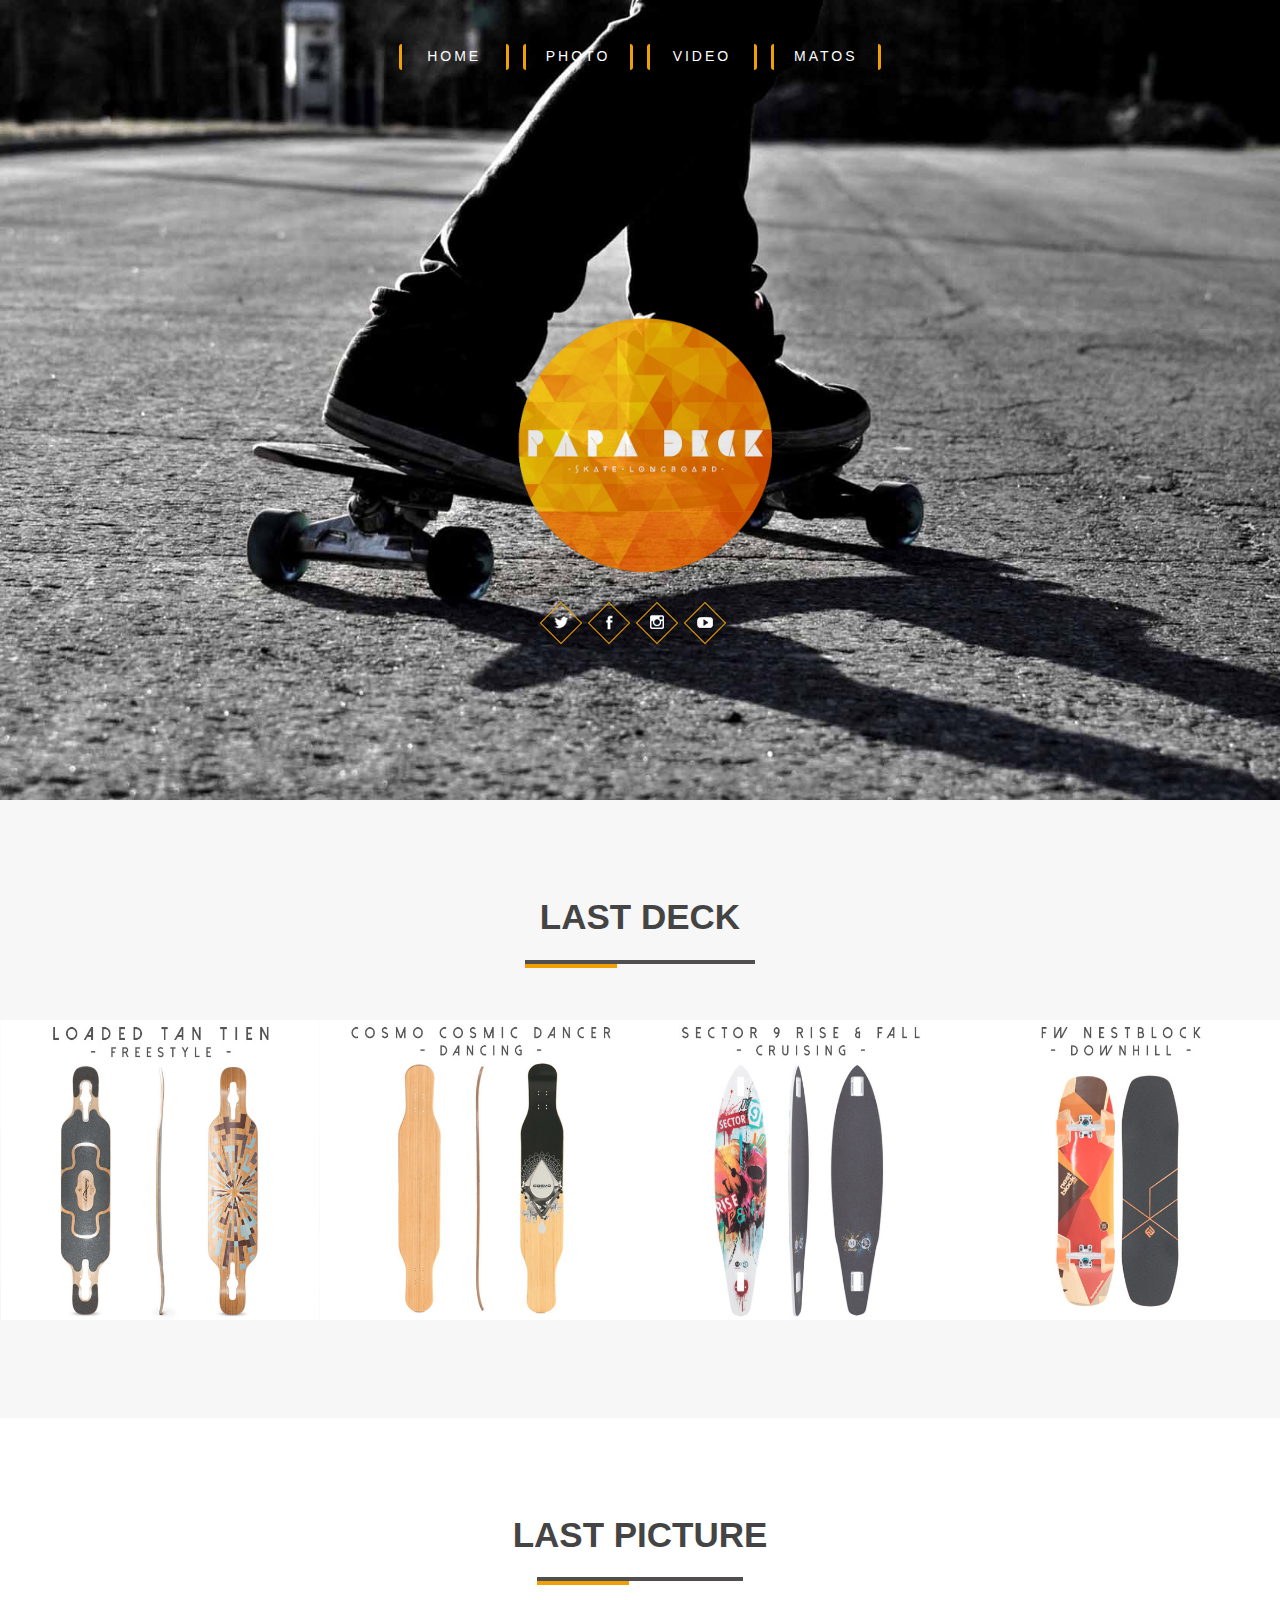
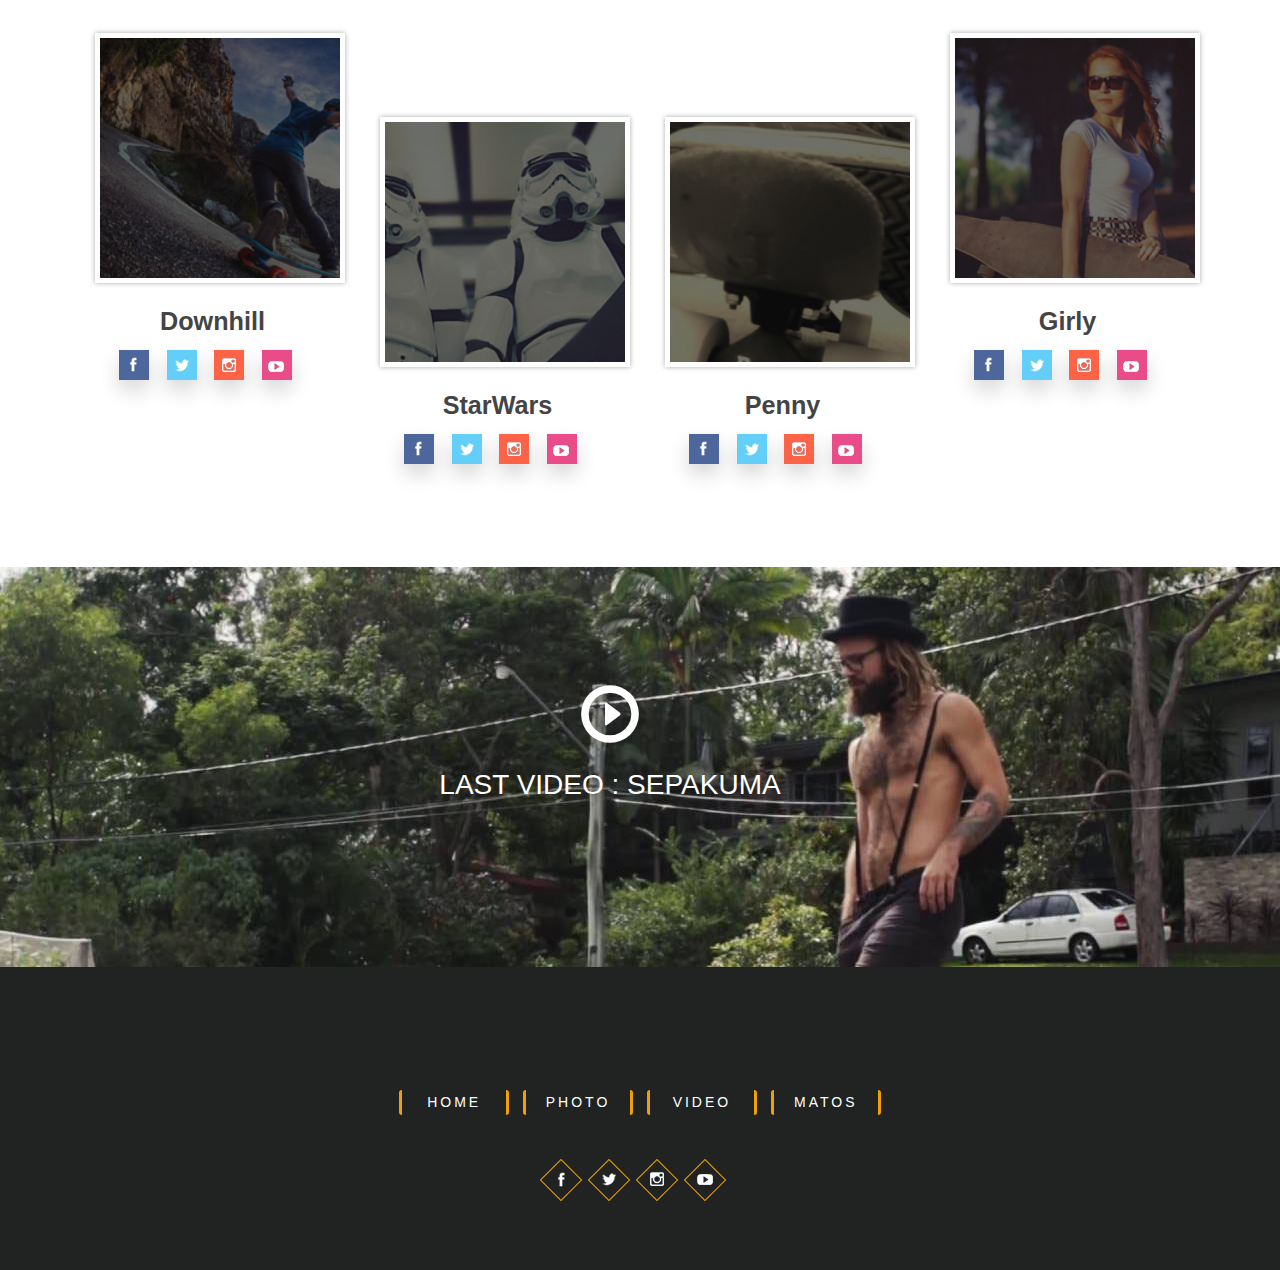
<file: index.html>
<!--
Author: W3layouts
Author URL: http://w3layouts.com
License: Creative Commons Attribution 3.0 Unported
License URL: http://creativecommons.org/licenses/by/3.0/
-->
<!DOCTYPE html>
<html>
<head>
<title>PaPa Deck - Longboard Skate</title>
<!--mobile apps-->
<meta name="viewport" content="width=device-width, initial-scale=1">
<meta http-equiv="Content-Type" content="text/html; charset=utf-8" />
<meta name="keywords" content="Sprint Responsive web template, Bootstrap Web Templates, Flat Web Templates, Android Compatible web template, 
Smartphone Compatible web template, free webdesigns for Nokia, Samsung, LG, SonyEricsson, Motorola web design" />
<script type="application/x-javascript"> addEventListener("load", function() { setTimeout(hideURLbar, 0); }, false); function hideURLbar(){ window.scrollTo(0,1); } </script>
<!--mobile apps-->
<!--Custom Theme files -->
<link href="css/bootstrap.css" type="text/css" rel="stylesheet" media="all">
<link href="css/style.css" type="text/css" rel="stylesheet" media="all"> 
<link rel="stylesheet" type="text/css" href="css/component.css" />
<link rel="stylesheet" href="css/swipebox.css">

<!-- //Custom Theme files -->	
<!-- js -->
<script src="js/modernizr.custom.js"></script>
<script src="js/jquery-1.11.1.min.js"></script> 
<script type="text/javascript" src="js/move-top.js"></script>
<script type="text/javascript" src="js/easing.js"></script>
<script type="text/javascript">
			jQuery(document).ready(function($) {
				$(".scroll").click(function(event){		
					event.preventDefault();
					$('html,body').animate({scrollTop:$(this.hash).offset().top},900);
				});
			});
</script>
<!-- //js --><!-- swipe box js -->
	<script src="js/jquery.swipebox.min.js"></script> 
	    <script type="text/javascript">
			jQuery(function($) {
				$(".swipebox").swipebox();
			});
	</script>
<!-- //swipe box js -->


<!--web-fonts-->
	<link href='//fonts.googleapis.com/css?family=Pacifico' rel='stylesheet' type='text/css'>
<link href='//fonts.googleapis.com/css?family=Poppins:400,500,600' rel='stylesheet' type='text/css'>
<!--//web-fonts-->
<!-- start-smoth-scrolling-->
<script type="text/javascript">
		jQuery(document).ready(function($) {
			$(".scroll").click(function(event){		
				event.preventDefault();
				$('html,body').animate({scrollTop:$(this.hash).offset().top},1000);
			});
		});
</script>
<!--//end-smoth-scrolling-->
</head>
<body>
	<!-- main content start-->
     <!--start-home-->
	<div id="home" class="header">
		<div class="header-top">
				<!-- Navbar -->
		<nav class="navbar navbar-default">
			<div class="container-fluid">

				<div class="navbar-header">
					<button type="button" class="navbar-toggle collapsed" data-toggle="collapse" data-target="#navbar" aria-expanded="false">
						<span class="sr-only">Toggle navigation</span>
						<span class="icon-bar"></span>
						<span class="icon-bar"></span>
						<span class="icon-bar"></span>
					</button>
				</div>

				<div class="collapse navbar-collapse navbar-right" id="navbar">
					<div class="top-nav">

						<a href="index.html" class="hover-effect">
								<span>
									<span>HOME</span>
									<span>HOME</span>
									<span></span>
								</span>
							</a>

							<a href="matos.html" class="hover-effect">
								<span>
									<span>PHOTO</span>
									<span>PHOTO</span>
									<span></span>
								</span>
							</a>

						<a href="matos.html" class="hover-effect">
								<span>
									<span>VIDEO</span>
									<span>VIDEO</span>
									<span></span>
								</span>
							</a>
							<a href="matos.html" class="hover-effect">
								<span>
									<span>MATOS</span>
									<span>MATOS</span>
									<span></span>
								</span>
							</a>
					</div>
				</div>

			</div>
		</nav>
		</div>
		<!-- //Navbar -->
	<!--End-top-nav-script-->
		<!--//end-header-->
		<div class="clearfix"></div>
			<div class="banner-w3-info">
			<div class="logo">
						<a href="index.html"><span><img src="images/logosite.png" alt="" class="img-responsive"></span></a>
					 </div>
					  <ul class="social-icons">
					        <li><a href="#"> </a></li>
					        <li><a href="#" class="fb"> </a></li>
							<li><a href="#" class="in"> </a></li>
							<li><a href="#" class="dott"> </a></li>
						</ul>
				</div>
				
	    </div>
	  <!--//end-banner-->
        
<div class="content-bottom" id="news">
	<div class="inner-w3 agl">
					<h3 class="title">LAST DECK<span></span></h3>
				</div>
		<div class="content-in">
            <div class="port effect-1">
                <div class="image-box">
                   <a href="loaded.html"><img src="images/g7.jpg" alt="" class="img-responsive"></a>
               </div>
                <div class="text-desc">
                    <a href="loaded.html"><h6>LOADED TAN TIEN</h6>
                    <p>Length : 99cm</p>
                    <p>Width : 22,25cm</p>
					<p>Weight : 1,5kg</p>
					<p>Price : 180€</p>
					 <h5>FREESTYLE</h5></a>
                </div>
           </div>
         </div>
		<div class="content-in">
            <div class="port effect-1">
                <div class="image-box">
                    <a href="loaded.html"><img src="images/g1.jpg" alt="" class="img-responsive"></a>
                </div>
				<div class="text-desc">
                    <a href="loaded.html"><h6>COSMIC DANCER</h6>
                    <p>Length : 99cm</p>
                    <p>Width : 22,25cm</p>
					<p>Weight : 1,5kg</p>
					<p>Price : 180€</p>
					<h5>DANCING</h5></a>					
                </div>
            </div>
        </div>
		<div class="content-in">
            <div class="port effect-1">
                <div class="image-box">
                    <a href="loaded.html"><img src="images/g4.jpg" alt="" class="img-responsive"></a>
                </div>
                <div class="text-desc">
                    <a href="loaded.html"><h6>SECTOR9 RISE & FALL</h6>
                    <p>Length : 99cm</p>
                    <p>Width : 22,25cm</p>
					<p>Weight : 1,5kg</p>
					<p>Price : 180€</p>
					<h5>CRUISING</h5></a>
                </div>
            </div>
        </div>
		<div class="content-in">
            <div class="port effect-1">
                <div class="image-box">
                    <a href="loaded.html"><img src="images/g6.jpg" alt="" class="img-responsive"></a>
                </div>
                <div class="text-desc">
                    <a href="loaded.html"><h6>FW NESTBLOCK</h6>
                    <p>Length : 99cm</p>
                    <p>Width : 22,25cm</p>
					<p>Weight : 1,5kg</p>
					<p>Price : 180€</p>	
					<h5>DOWNHILL</h5></a>
                </div>
            </div>
        </div>
        <div class="clearfix"> </div>
</div>


<!-- //banner-bottom -->	
    <!--//team -->
<div id="staff" class="reviews">
		   <div class="container">
			<div class="inner-w3">
					<h3 class="title">LAST PICTURE <span></span></h3>
				</div>
			     <div class="staff-section">
				    <div class="col-md-3 staff-grid  animated wow fadeInLeft" data-wow-duration="1000ms" data-wow-delay="500ms">
				          <div class="view fifth-effect">
							 <a href="images/t1.jpg" class="b-link-stripe b-animate-go  swipebox"><img src="images/t1.jpg" /></a>
							 <div class="mask"></div>
						  </div>
							<h4>Downhill</h4>
							<ul class="social-icons3">
								<li><a href="#"> </a></li>
								<li><a href="#" class="fb"> </a></li>
								<li><a href="#" class="in"> </a></li>
								<li><a href="#" class="dott2"> </a></li>
							</ul>						  
				     </div>
					  <div class="col-md-3 staff-grid animated wow fadeInDown" data-wow-duration="1000ms" data-wow-delay="500ms">
				         <div class="view fifth-effect">
							 <a href="images/t2.jpg" class="b-link-stripe b-animate-go  swipebox"><img src="images/t2.jpg" /></a>
							 <div class="mask"></div>
						</div>  
						<h4>StarWars</h4>
							<ul class="social-icons3">
								<li><a href="#"> </a></li>
								<li><a href="#" class="fb"> </a></li>
								<li><a href="#" class="in"> </a></li>
								<li><a href="#" class="dott2"> </a></li>
							</ul>						
				     </div>
					 <div class="col-md-3 staff-grid animated wow fadeInUp" data-wow-duration="1000ms" data-wow-delay="500ms">
				          <div class="view fifth-effect">
							 <a href="images/t3.jpg" class="b-link-stripe b-animate-go  swipebox"><img src="images/t3.jpg" /></a>
							 <div class="mask"></div>
						  </div>
						  <h4>Penny</h4>
							<ul class="social-icons3">
								<li><a href="#"> </a></li>
								<li><a href="#" class="fb"> </a></li>
								<li><a href="#" class="in"> </a></li>
								<li><a href="#" class="dott2"> </a></li>
							</ul>
						  
				     </div>
					  <div class="col-md-3 staff-grid  animated wow fadeInLeft" data-wow-duration="1000ms" data-wow-delay="500ms">
				          <div class="view fifth-effect">
							 <a href="images/t4.jpg" class="b-link-stripe b-animate-go  swipebox"><img src="images/t4.jpg" /></a>
							 <div class="mask"></div>
						  </div>
							<h4>Girly</h4>
							<ul class="social-icons3">
								<li><a href="#"> </a></li>
								<li><a href="#" class="fb"> </a></li>
								<li><a href="#" class="in"> </a></li>
								<li><a href="#" class="dott2"> </a></li>
							</ul>						  
				     </div>
					   <div class="clearfix"></div>
				 </div>
	      </div>
	</div>
<!--//team -->
<div class="video">
			<div class="v-w3"><button class="v-b" data-toggle="modal" data-target="#modalvideo">LAST VIDEO : SEPAKUMA<span class="glyphicon glyphicon-play-circle" aria-hidden="true"></span></button></div>
			<!-- Tooltip-Content -->
			<div class="tooltip-content">

				<div class="modal fade features-modal" id="modalvideo" tabindex="-1" role="dialog" aria-hidden="true" style="display: none;">
					<div class="modal-dialog modal-lg">
						<div class="modal-content">
							<div class="modal-header">
							<h4>Papa Deck TV</h4>
								<button type="button" class="close two" data-dismiss="modal" aria-hidden="true">×</button>
							</div>
							<div class="modal-body">
								<iframe width="640" height="360" src="https://www.youtube.com/embed/KtsAGqo-V18" frameborder="0" allowfullscreen></iframe>
								
						</div>
					</div>
				</div>

			</div>
			<!-- //Tooltip-Content -->
		</div>
		</div>
<!-- footer -->
<div class="footer wow fadeIn animated animated" data-wow-delay="0.1s" data-wow-duration="0.2s">
	<div class="container">
		<div class="footer_top text-center">
		<div class="main-nav">
				  <span class="menu"></span>
				      <div class="top-menu">
							<a href="index.html" class="hover-effect">
								<span>
									<span>HOME</span>
									<span>HOME</span>
									<span></span>
								</span>
							</a>

							<a href="matos.html" class="hover-effect">
								<span>
									<span>PHOTO</span>
									<span>PHOTO</span>
									<span></span>
								</span>
							</a>
						<a href="matos.html" class="hover-effect">
								<span>
									<span>VIDEO</span>
									<span>VIDEO</span>
									<span></span>
								</span>
							</a>
							<a href="matos.html" class="hover-effect">
								<span>
									<span>MATOS</span>
									<span>MATOS</span>
									<span></span>
								</span>
							</a>
				</div>
             </div>
		</div>
		<div class="copy_right text-center">
			 <ul class="social-icons two">
			                <li><a href="#" class="fb"> </a></li>
							<li><a href="#"> </a></li>
							<li><a href="#" class="in"> </a></li>
							<li><a href="#" class="dott"> </a></li>
						</ul>
		</div>
	</div>
</div>
<!-- //footer -->

	<!--//main content start-->
	<!--start-smooth-scrolling-->
						<script type="text/javascript">
									$(document).ready(function() {
										/*
										var defaults = {
								  			containerID: 'toTop', // fading element id
											containerHoverID: 'toTopHover', // fading element hover id
											scrollSpeed: 1200,
											easingType: 'linear' 
								 		};
										*/
										
										$().UItoTop({ easingType: 'easeOutQuart' });
										
									});
								</script>
								<!--end-smooth-scrolling-->
		<a href="#home" id="toTop" class="scroll" style="display: block;"> <span id="toTopHover" style="opacity: 1;"> </span></a>
	<!-- //for bootstrap working -->
<script src="js/bootstrap.js"></script>


<!-- //for bootstrap working -->


</body>
</html>
</file>
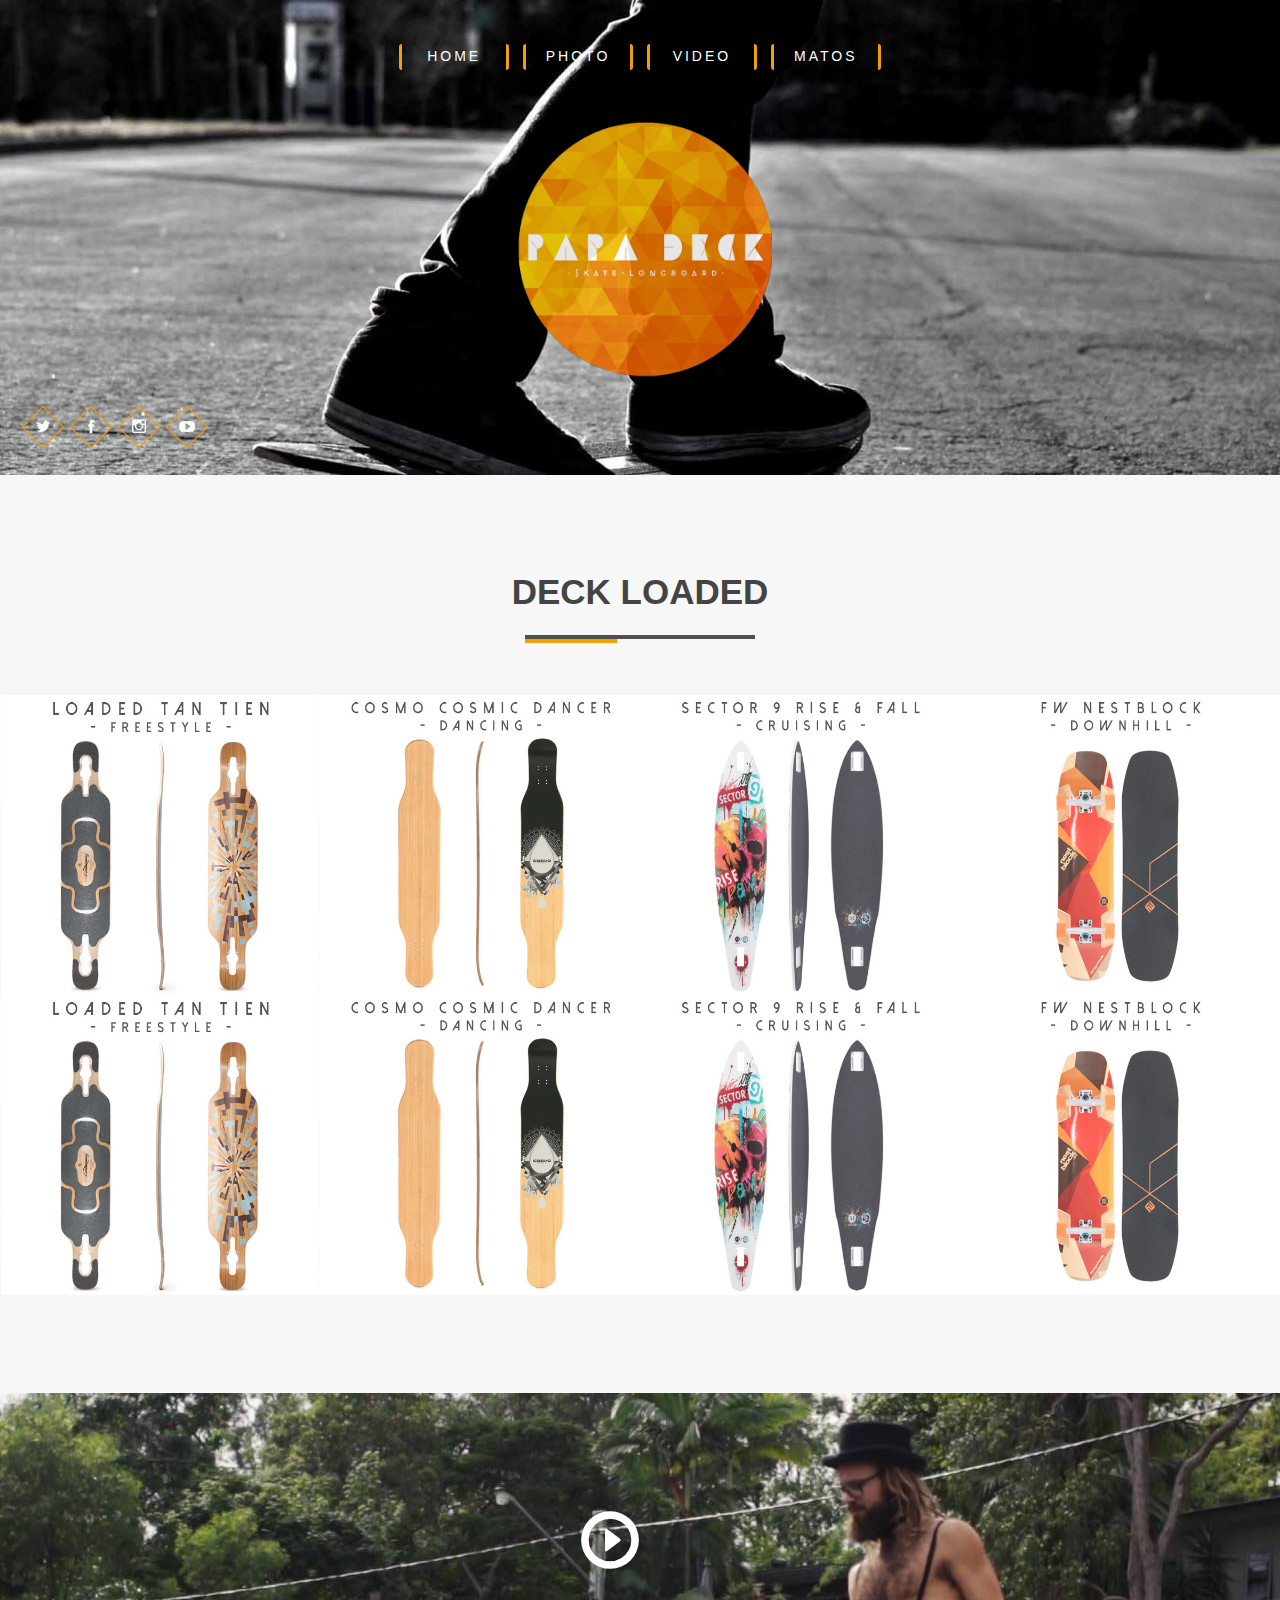
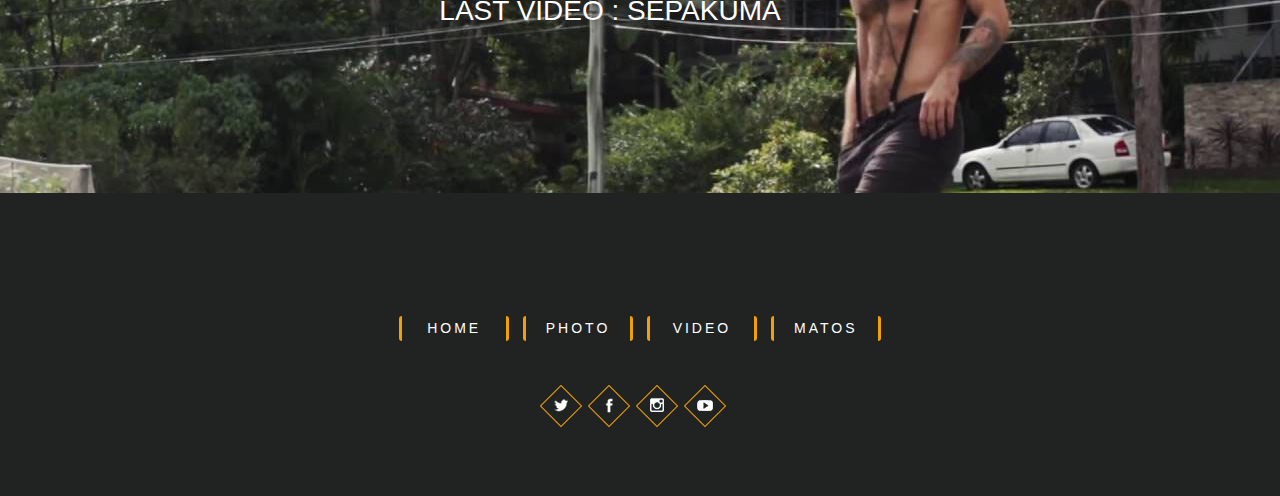
<file: loaded.html>
<!--
Author: W3layouts
Author URL: http://w3layouts.com
License: Creative Commons Attribution 3.0 Unported
License URL: http://creativecommons.org/licenses/by/3.0/
-->
<!DOCTYPE html>
<html>
<head>
<title>PaPa Deck - Loaded Longboard Skate</title>
<!--mobile apps-->
<meta name="viewport" content="width=device-width, initial-scale=1">
<meta http-equiv="Content-Type" content="text/html; charset=utf-8" />
<meta name="keywords" content="Sprint Responsive web template, Bootstrap Web Templates, Flat Web Templates, Android Compatible web template, 
Smartphone Compatible web template, free webdesigns for Nokia, Samsung, LG, SonyEricsson, Motorola web design" />
<script type="application/x-javascript"> addEventListener("load", function() { setTimeout(hideURLbar, 0); }, false); function hideURLbar(){ window.scrollTo(0,1); } </script>
<!--mobile apps-->
<!--Custom Theme files -->
<link href="css/bootstrap.css" type="text/css" rel="stylesheet" media="all">
<link href="css/style.css" type="text/css" rel="stylesheet" media="all"> 
<link rel="stylesheet" type="text/css" href="css/component.css" />
<link rel="stylesheet" href="css/swipebox.css">

<!-- //Custom Theme files -->	
<!-- js -->
<script src="js/modernizr.custom.js"></script>
<script src="js/jquery-1.11.1.min.js"></script> 
<script type="text/javascript" src="js/move-top.js"></script>
<script type="text/javascript" src="js/easing.js"></script>
<script type="text/javascript">
			jQuery(document).ready(function($) {
				$(".scroll").click(function(event){		
					event.preventDefault();
					$('html,body').animate({scrollTop:$(this.hash).offset().top},900);
				});
			});
</script>
<!-- //js --><!-- swipe box js -->
	<script src="js/jquery.swipebox.min.js"></script> 
	    <script type="text/javascript">
			jQuery(function($) {
				$(".swipebox").swipebox();
			});
	</script>
<!-- //swipe box js -->


<!--web-fonts-->
	<link href='//fonts.googleapis.com/css?family=Pacifico' rel='stylesheet' type='text/css'>
<link href='//fonts.googleapis.com/css?family=Poppins:400,500,600' rel='stylesheet' type='text/css'>
<!--//web-fonts-->
<!-- start-smoth-scrolling-->
<script type="text/javascript">
		jQuery(document).ready(function($) {
			$(".scroll").click(function(event){		
				event.preventDefault();
				$('html,body').animate({scrollTop:$(this.hash).offset().top},1000);
			});
		});
</script>
<!--//end-smoth-scrolling-->
</head>
<body>
	<!-- main content start-->
     <!--start-home-->
	<div id="home1" class="header">
		<div class="header-top">
				<!-- Navbar -->
		<nav class="navbar navbar-default">
			<div class="container-fluid">

				<div class="navbar-header">
					<button type="button" class="navbar-toggle collapsed" data-toggle="collapse" data-target="#navbar" aria-expanded="false">
						<span class="sr-only">Toggle navigation</span>
						<span class="icon-bar"></span>
						<span class="icon-bar"></span>
						<span class="icon-bar"></span>
					</button>
				</div>

				<div class="collapse navbar-collapse navbar-right" id="navbar">
					<div class="top-nav">

						<a href="index.html" class="hover-effect scroll">
								<span>
									<span>HOME</span>
									<span>HOME</span>
									<span></span>
								</span>
							</a>

							<a href="matos.html" class="hover-effect scroll">
								<span>
									<span>PHOTO</span>
									<span>PHOTO</span>
									<span></span>
								</span>
							</a>

						<a href="matos.html" class="hover-effect scroll">
								<span>
									<span>VIDEO</span>
									<span>VIDEO</span>
									<span></span>
								</span>
							</a>
							<a href="matos.html" class="hover-effect scroll">
								<span>
									<span>MATOS</span>
									<span>MATOS</span>
									<span></span>
								</span>
							</a>
					</div>
				</div>

			</div>
		</nav>
		</div>
		<!-- //Navbar -->
	<!--End-top-nav-script-->
		<!--//end-header-->
		<div class="clearfix"></div>
			<div class="banner-w3-info">
					 <div class="logo1">
						<a href="index.html"><img src="images/logosite.png" alt="" class="img-responsive"></span></a>
					 </div></div>
					  <ul class="social-icons">
							<li><a href="#"> </a></li>
							<li><a href="#" class="fb"> </a></li>
							<li><a href="#" class="in"> </a></li>
							<li><a href="#" class="dott"> </a></li>
						</ul>
				</div>
				
	    </div>
	  <!--//end-banner-->
       
<div class="content-bottom" id="news">
	<div class="inner-w3 agl">
					<h3 class="title">DECK LOADED<span></span></h3>
				</div>
		<div class="content-in">
            <div class="port effect-1">
                <div class="image-box">
                   <a href="loadedbhangra.html"><img src="images/g7.jpg" alt="" class="img-responsive"></a>
               </div>
                <div class="text-desc">
                    <a href="loadedbhangra.html"><h6>LOADED TAN TIEN</h6>
                    <p>Length : 99cm</p>
                    <p>Width : 22,25cm</p>
					<p>Weight : 1,5kg</p>
					<p>Price : 180€</p>
					 <h5>FREESTYLE</h5></a>
                </div>
           </div>
         </div>
		<div class="content-in">
            <div class="port effect-1">
                <div class="image-box">
                    <a href="..."><img src="images/g1.jpg" alt="" class="img-responsive"></a>
                </div>
				<div class="text-desc">
                    <a href="loadedbhangra.html"><h6>COSMIC DANCER</h6>
                    <p>Length : 99cm</p>
                    <p>Width : 22,25cm</p>
					<p>Weight : 1,5kg</p>
					<p>Price : 180€</p>
					<h5>DANCING</h5></a>					
                </div>
            </div>
        </div>
		<div class="content-in">
            <div class="port effect-1">
                <div class="image-box">
                    <a href="..."><img src="images/g4.jpg" alt="" class="img-responsive"></a>
                </div>
                <div class="text-desc">
                    <a href="loadedbhangra.html"><h6>SECTOR9 RISE & FALL</h6>
                    <p>Length : 99cm</p>
                    <p>Width : 22,25cm</p>
					<p>Weight : 1,5kg</p>
					<p>Price : 180€</p>
					<h5>CRUISING</h5></a>
                </div>
            </div>
        </div>
		<div class="content-in">
            <div class="port effect-1">
                <div class="image-box">
                    <a href="#..."><img src="images/g6.jpg" alt="" class="img-responsive"></a>
                </div>
                <div class="text-desc">
                    <a href="loaded.html"><h6>FW NESTBLOCK</h6>
                    <p>Length : 99cm</p>
                    <p>Width : 22,25cm</p>
					<p>Weight : 1,5kg</p>
					<p>Price : 180€</p>	
					<h5>DOWNHILL</h5></a>
                </div>
            </div>
        </div>
		<div class="content-in">
            <div class="port effect-1">
                <div class="image-box">
                   <a href="..."><img src="images/g7.jpg" alt="" class="img-responsive"></a>
               </div>
                <div class="text-desc">
                    <a href="loadedbhangra.html"><h6>LOADED TAN TIEN</h6>
                    <p>Length : 99cm</p>
                    <p>Width : 22,25cm</p>
					<p>Weight : 1,5kg</p>
					<p>Price : 180€</p>
					 <h5>FREESTYLE</h5></a>
                </div>
           </div>
         </div>
		<div class="content-in">
            <div class="port effect-1">
                <div class="image-box">
                    <a href="..."><img src="images/g1.jpg" alt="" class="img-responsive"></a>
                </div>
				<div class="text-desc">
                    <a href="loadedbhangra.html"><h6>COSMIC DANCER</h6>
                    <p>Length : 99cm</p>
                    <p>Width : 22,25cm</p>
					<p>Weight : 1,5kg</p>
					<p>Price : 180€</p>
					<h5>DANCING</h5></a>					
                </div>
            </div>
        </div>
		<div class="content-in">
            <div class="port effect-1">
                <div class="image-box">
                    <a href="..."><img src="images/g4.jpg" alt="" class="img-responsive"></a>
                </div>
                <div class="text-desc">
                    <a href="loadedbhangra.html"><h6>SECTOR9 RISE & FALL</h6>
                    <p>Length : 99cm</p>
                    <p>Width : 22,25cm</p>
					<p>Weight : 1,5kg</p>
					<p>Price : 180€</p>
					<h5>CRUISING</h5></a>
                </div>
            </div>
        </div>
		<div class="content-in">
            <div class="port effect-1">
                <div class="image-box">
                    <a href="#..."><img src="images/g6.jpg" alt="" class="img-responsive"></a>
                </div>
                <div class="text-desc">
                    <a href="loaded.html"><h6>FW NESTBLOCK</h6>
                    <p>Length : 99cm</p>
                    <p>Width : 22,25cm</p>
					<p>Weight : 1,5kg</p>
					<p>Price : 180€</p>	
					<h5>DOWNHILL</h5></a>
                </div>
            </div>
        </div>
        <div class="clearfix"> </div>
</div>

	<!---->
	
	<!--//team -->
<div class="video">
			<div class="v-w3"><button class="v-b" data-toggle="modal" data-target="#modalvideo">LAST VIDEO : SEPAKUMA<span class="glyphicon glyphicon-play-circle" aria-hidden="true"></span></button></div>
			<!-- Tooltip-Content -->
			<div class="tooltip-content">

				<div class="modal fade features-modal" id="modalvideo" tabindex="-1" role="dialog" aria-hidden="true" style="display: none;">
					<div class="modal-dialog modal-lg">
						<div class="modal-content">
							<div class="modal-header">
							<h4>Papa Deck TV</h4>
								<button type="button" class="close two" data-dismiss="modal" aria-hidden="true">×</button>
							</div>
							<div class="modal-body">
								<iframe src="https://www.youtube.com/embed/63c9BeDOHTo" frameborder="0" allowfullscreen></iframe>
						</div>
					</div>
				</div>

			</div>
			<!-- //Tooltip-Content -->
		</div>
		</div>
	<!-- footer -->
<div class="footer wow fadeIn animated animated" data-wow-delay="0.1s" data-wow-duration="0.2s">
	<div class="container">
		<div class="footer_top text-center">
		<div class="main-nav">
				  <span class="menu"></span>
				      <div class="top-menu">
							<a href="index.html" class="hover-effect scroll two">
								<span>
									<span>HOME</span>
									<span>HOME</span>
									<span></span>
								</span>
							</a>

							<a href="matos.html" class="hover-effect scroll two">
								<span>
									<span>PHOTO</span>
									<span>PHOTO</span>
									<span></span>
								</span>
							</a>
						<a href="matos.html" class="hover-effect scroll two">
								<span>
									<span>VIDEO</span>
									<span>VIDEO</span>
									<span></span>
								</span>
							</a>
							<a href="matos.html" class="hover-effect scroll two">
								<span>
									<span>MATOS</span>
									<span>MATOS</span>
									<span></span>
								</span>
							</a>
				</div>
             </div>
		</div>
		<div class="copy_right text-center">
			 <ul class="social-icons two">
							<li><a href="#"> </a></li>
							<li><a href="#" class="fb"> </a></li>
							<li><a href="#" class="in"> </a></li>
							<li><a href="#" class="dott"> </a></li>
						</ul>
		</div>
	</div>
</div>
<!-- //footer -->

<!-- //footer -->
	<!--//main content start-->
	<!--start-smooth-scrolling-->
						<script type="text/javascript">
									$(document).ready(function() {
										/*
										var defaults = {
								  			containerID: 'toTop', // fading element id
											containerHoverID: 'toTopHover', // fading element hover id
											scrollSpeed: 1200,
											easingType: 'linear' 
								 		};
										*/
										
										$().UItoTop({ easingType: 'easeOutQuart' });
										
									});
								</script>
								<!--end-smooth-scrolling-->
		<a href="#home" id="toTop" class="scroll" style="display: block;"> <span id="toTopHover" style="opacity: 1;"> </span></a>
	<!-- //for bootstrap working -->
<script src="js/bootstrap.js"></script>


<!-- //for bootstrap working -->


</body>
</html>
</file>
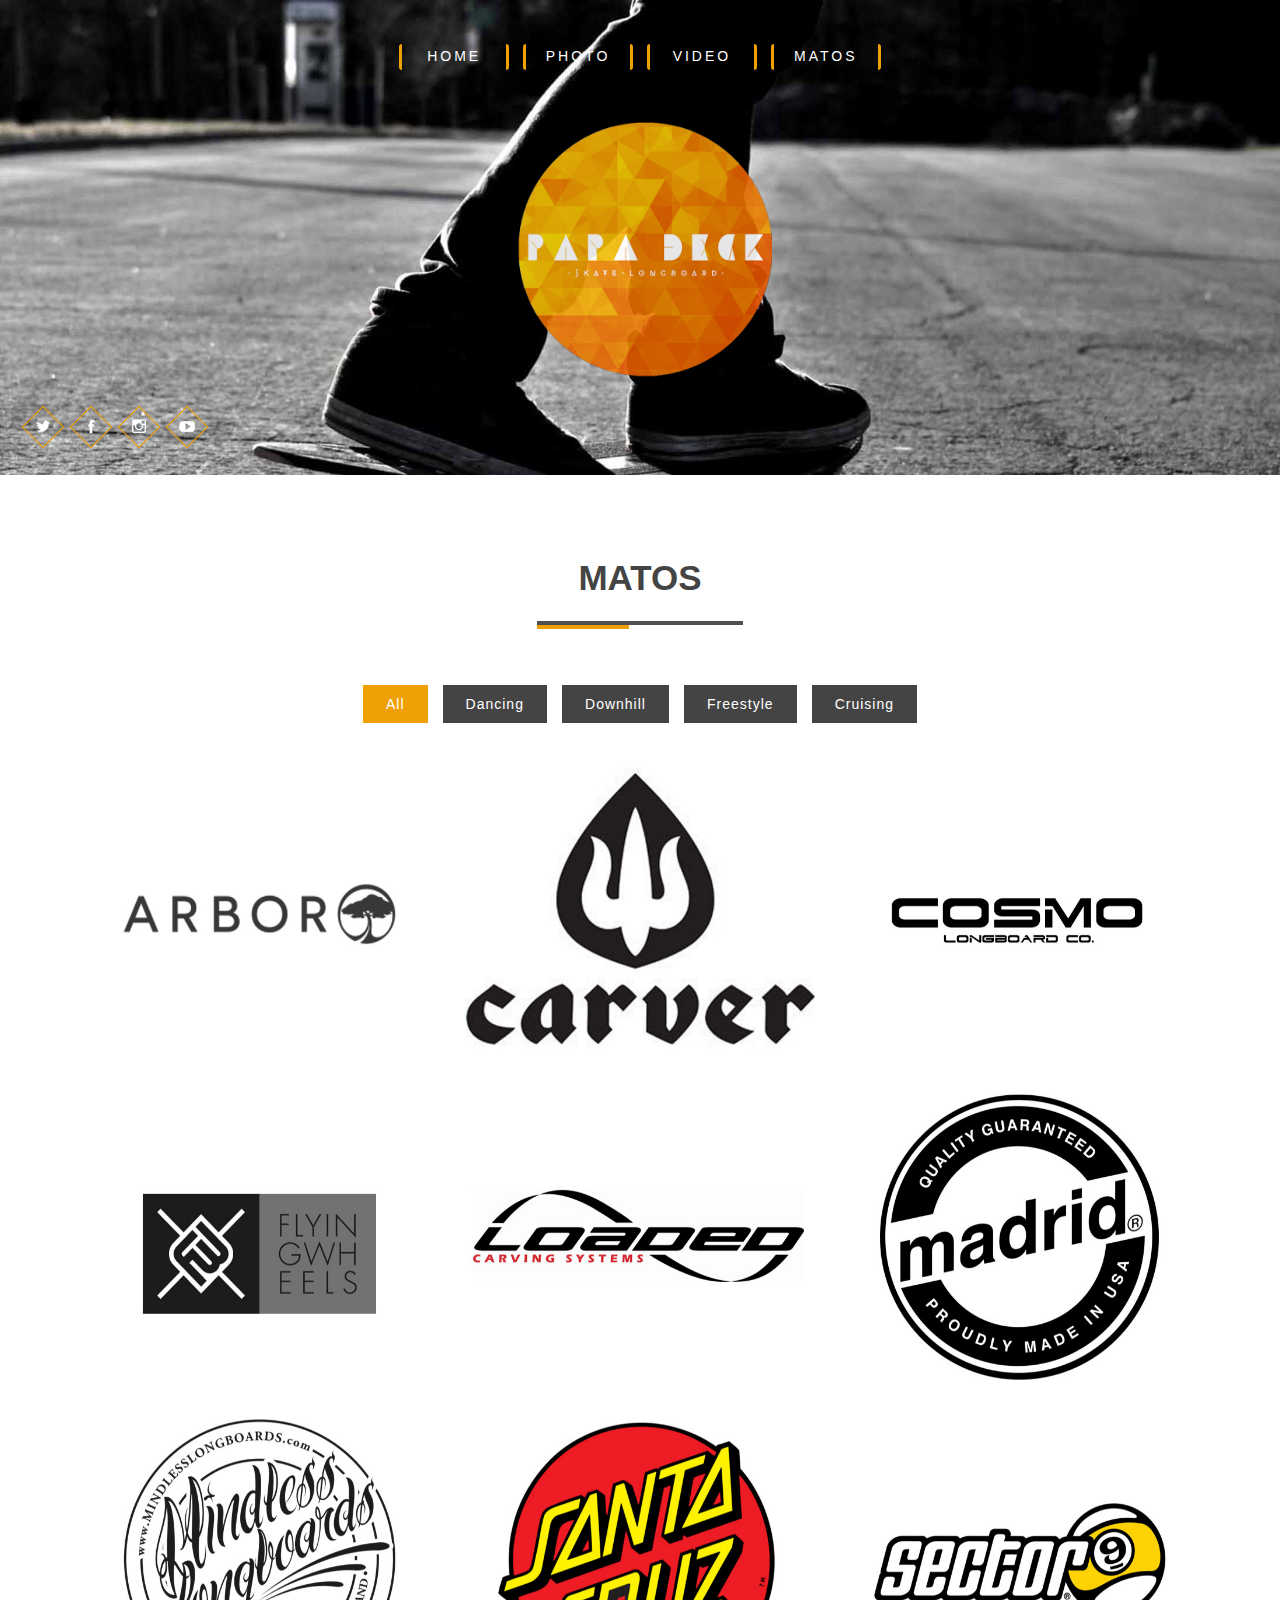
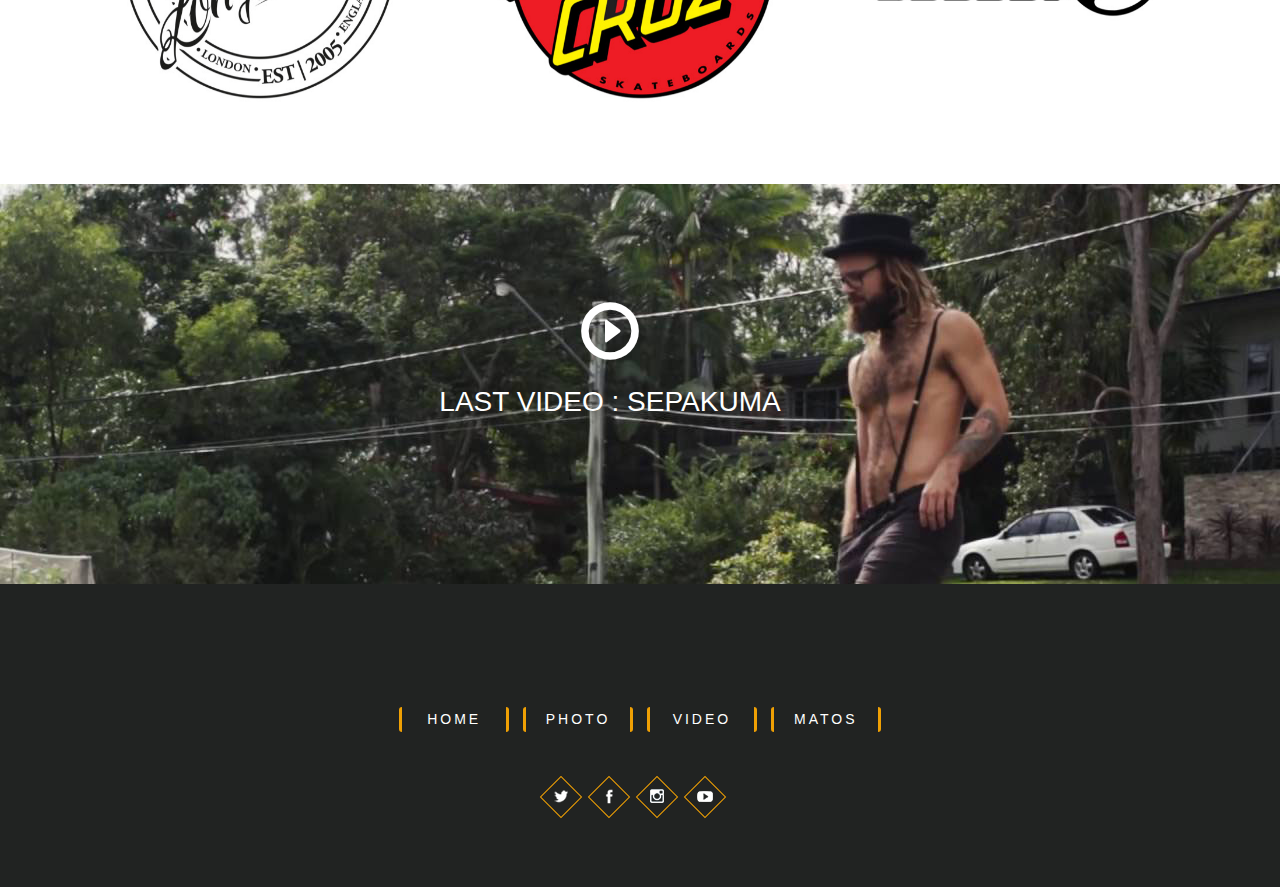
<file: matos.html>
<!--
Author: W3layouts
Author URL: http://w3layouts.com
License: Creative Commons Attribution 3.0 Unported
License URL: http://creativecommons.org/licenses/by/3.0/
-->
<!DOCTYPE html>
<html>
<head>
<title>PaPa Deck - Matos Longboard Skate</title>
<!--mobile apps-->
<meta name="viewport" content="width=device-width, initial-scale=1">
<meta http-equiv="Content-Type" content="text/html; charset=utf-8" />
<meta name="keywords" content="Sprint Responsive web template, Bootstrap Web Templates, Flat Web Templates, Android Compatible web template, 
Smartphone Compatible web template, free webdesigns for Nokia, Samsung, LG, SonyEricsson, Motorola web design" />
<script type="application/x-javascript"> addEventListener("load", function() { setTimeout(hideURLbar, 0); }, false); function hideURLbar(){ window.scrollTo(0,1); } </script>
<!--mobile apps-->
<!--Custom Theme files -->
<link href="css/bootstrap.css" type="text/css" rel="stylesheet" media="all">
<link href="css/style.css" type="text/css" rel="stylesheet" media="all"> 
<link rel="stylesheet" type="text/css" href="css/component.css" />
<link rel="stylesheet" href="css/swipebox.css">

<!-- //Custom Theme files -->	
<!-- js -->
<script src="js/modernizr.custom.js"></script>
<script src="js/jquery-1.11.1.min.js"></script> 
<script type="text/javascript" src="js/move-top.js"></script>
<script type="text/javascript" src="js/easing.js"></script>
<script type="text/javascript">
			jQuery(document).ready(function($) {
				$(".scroll").click(function(event){		
					event.preventDefault();
					$('html,body').animate({scrollTop:$(this.hash).offset().top},900);
				});
			});
</script>
<!-- //js --><!-- swipe box js -->
	<script src="js/jquery.swipebox.min.js"></script> 
	    <script type="text/javascript">
			jQuery(function($) {
				$(".swipebox").swipebox();
			});
	</script>
<!-- //swipe box js -->


<!--web-fonts-->
	<link href='//fonts.googleapis.com/css?family=Pacifico' rel='stylesheet' type='text/css'>
<link href='//fonts.googleapis.com/css?family=Poppins:400,500,600' rel='stylesheet' type='text/css'>
<!--//web-fonts-->
<!-- start-smoth-scrolling-->
<script type="text/javascript">
		jQuery(document).ready(function($) {
			$(".scroll").click(function(event){		
				event.preventDefault();
				$('html,body').animate({scrollTop:$(this.hash).offset().top},1000);
			});
		});
</script>
<!--//end-smoth-scrolling-->
</head>
<body>
	<!-- main content start-->
     <!--start-home-->
	<div id="home1" class="header">
		<div class="header-top">
				<!-- Navbar -->
		<nav class="navbar navbar-default">
			<div class="container-fluid">

				<div class="navbar-header">
					<button type="button" class="navbar-toggle collapsed" data-toggle="collapse" data-target="#navbar" aria-expanded="false">
						<span class="sr-only">Toggle navigation</span>
						<span class="icon-bar"></span>
						<span class="icon-bar"></span>
						<span class="icon-bar"></span>
					</button>
				</div>

				<div class="collapse navbar-collapse navbar-right" id="navbar">
					<div class="top-nav">

						<a href="index.html" class="hover-effect scroll">
								<span>
									<span>HOME</span>
									<span>HOME</span>
									<span></span>
								</span>
							</a>

							<a href="matos.html" class="hover-effect scroll">
								<span>
									<span>PHOTO</span>
									<span>PHOTO</span>
									<span></span>
								</span>
							</a>

						<a href="matos.html" class="hover-effect scroll">
								<span>
									<span>VIDEO</span>
									<span>VIDEO</span>
									<span></span>
								</span>
							</a>
							<a href="matos.html" class="hover-effect scroll">
								<span>
									<span>MATOS</span>
									<span>MATOS</span>
									<span></span>
								</span>
							</a>
					</div>
				</div>

			</div>
		</nav>
		</div>
		<!-- //Navbar -->
	<!--End-top-nav-script-->
		<!--//end-header-->
		<div class="clearfix"></div>
			<div class="banner-w3-info">
					 <div class="logo1"> 
						<a href="index.html"><img src="images/logosite.png" alt="" class="img-responsive"></span></a>
					 </div></div>
					  <ul class="social-icons">
							<li><a href="#"> </a></li>
							<li><a href="#" class="fb"> </a></li>
							<li><a href="#" class="in"> </a></li>
							<li><a href="#" class="dott"> </a></li>
						</ul>
				</div>
				
	    </div>
	  <!--//end-banner-->
       

<!-- gallery -->
<div id="gallery" class="gallery">
	<div class="container">
	 <div class="inner-w3">
		<h3 class="title"> Matos <span></span></h3>
	 </div>
		<div class="gallery_gds">
			<ul class="simplefilter wow zoomIn" data-wow-duration="1.5s" data-wow-delay="0.1s">
                <li class="active" data-filter="all">All</li>
                <li data-filter="1">Dancing</li>
                <li data-filter="2">Downhill</li>
                <li data-filter="3">Freestyle</li>
                <li data-filter="4">Cruising</li>
            </ul>
     
            <div class="filtr-container wow zoomIn" data-wow-duration="1.5s" data-wow-delay="0.1s">
                <div class=" col-md-4 filtr-item" data-category="2, 3, 4, 5" data-sort="Busy streets">
					<a href="loaded.html">
						<div class="item item-type-double">
							<div class="item-hover">
								<div class="item-info">
									<div class="date">Arbor</div>			
									<div class="line"></div>			
									<div class="headline">Downhill/Freestyle/Cruising</div>
									<div class="line"></div>
								</div>
								<div class="mask"></div>
							</div>
							<div class="item-img"><img src="images/arbor.jpg" alt=" " /></div>
						</div>
					</a>
                </div>
                <div class="col-md-4 filtr-item" data-category="1, 3, 4, 5" data-sort="Luminous night">
					<a href="loaded.html">
						<div class="item item-type-double">
							<div class="item-hover">
								<div class="item-info">
									<div class="date">Carver</div>			
									<div class="line"></div>			
									<div class="headline">Dancing/Freestyle/Cruising</div>
									<div class="line"></div>
								</div>
								<div class="mask"></div>
							</div>
							<div class="item-img"><img src="images/g2.jpg" alt=" " /></div>
						</div>
					</a>

                </div>
                <div class="col-md-4 filtr-item" data-category="1, 3, 5" data-sort="City wonders">
                    <a href="loaded.html">
						<div class="item item-type-double">
							<div class="item-hover">
								<div class="item-info">
									<div class="date">Cosmos</div>			
									<div class="line"></div>			
									<div class="headline">Dancing/Freestyle</div>
									<div class="line"></div>
								</div>
								<div class="mask"></div>
							</div>
							<div class="item-img"><img src="images/g3.jpg" alt=" " /></div>
						</div>
					</a>

                </div>
                <div class=" col-md-4 filtr-item" data-category="2, 3, 4, 5" data-sort="In production">
                    <a href="loaded.html">>
						<div class="item item-type-double">
							<div class="item-hover">
								<div class="item-info">
									<div class="date">FlyingWheel</div>			
									<div class="line"></div>			
									<div class="headline">Downhill/Freestyle/Cruising</div>
									<div class="line"></div>
								</div>
								<div class="mask"></div>
							</div>
							<div class="item-img"><img src="images/flying.jpg" alt=" " /></div>
						</div>
					</a>
                </div>
                <div class="col-md-4 filtr-item" data-category="1, 3, 5" data-sort="Industrial site">
                    <a href="loaded.html">
						<div class="item item-type-double">
							<div class="item-hover">
								<div class="item-info">
									<div class="date">Loaded</div>			
									<div class="line"></div>			
									<div class="headline">Dancing/Freestyle</div>
									<div class="line"></div>
								</div>
								<div class="mask"></div>
							</div>
							<div class="item-img"><img  src="images/g5.jpg" alt=" " /></div>
						</div>
					</a>
                </div>
                <div class="col-md-4 filtr-item" data-category="2, 3, 4, 5" data-sort="Peaceful lake">
                    <a href="loaded.html">
						<div class="item item-type-double">
							<div class="item-hover">
								<div class="item-info">
									<div class="date">Madrid</div>			
									<div class="line"></div>			
									<div class="headline">Downhill/Freestyle/Cruising</div>
									<div class="line"></div>
								</div>
								<div class="mask"></div>
							</div>
							<div class="item-img"><img  src="images/madrid.jpg" alt=" " /></div>
						</div>
					</a>
                </div>
                <div class="col-md-4  filtr-item" data-category="1, 2, 3, 4, 5" data-sort="City lights">
                    <a href="loaded.html">
						<div class="item item-type-double">
							<div class="item-hover">
								<div class="item-info">
									<div class="date">Mindless</div>			
									<div class="line"></div>			
									<div class="headline">Dancing/Downhill/Freestyle/Cruising</div>
									<div class="line"></div>
								</div>
								<div class="mask"></div>
							</div>
							<div class="item-img"><img  src="images/mind.jpg" alt=" " /></div>
						</div>
					</a>
                </div>
                <div class="col-md-4 filtr-item" data-category="4, 5" data-sort="Dreamhouse">
                   <a href="loaded.html">
						<div class="item item-type-double">
							<div class="item-hover">
								<div class="item-info">
									<div class="date">Santa Cruz</div>			
									<div class="line"></div>			
									<div class="headline">Crusing</div>
									<div class="line"></div>
								</div>
								<div class="mask"></div>
							</div>
							<div class="item-img"><img src="images/g8.jpg" alt=" " /></div>
						</div>
					</a>
                </div>
				<div class="col-md-4 filtr-item" data-category="1, 2, 3, 4, 5" data-sort="Dreamhouse">
                    <a href="loaded.html">
						<div class="item item-type-double">
							<div class="item-hover">
								<div class="item-info">
									<div class="date">Sector 9</div>			
									<div class="line"></div>			
									<div class="headline">Dancing/Downhill/Freestyle/Cruising</div>
									<div class="line"></div>
								</div>
								<div class="mask"></div>
							</div>
							<div class="item-img"><img  src="images/sector.jpg" alt=" " /></div>
						</div>
					</a>
                </div>
               <div class="clearfix"> </div>
            </div>
		</div>
	</div>
	</div>
    <!-- Include jQuery & Filterizr -->
    
    <script src="js/jquery.filterizr.js"></script>
    <script src="js/controls.js"></script>

    <!-- Kick off Filterizr -->
    <script type="text/javascript">
        $(function() {
            //Initialize filterizr with default options
            $('.filtr-container').filterizr();
        });
    </script>
	<!--//gallery-->
	
	<!--//team -->
<div class="video">
			<div class="v-w3"><button class="v-b" data-toggle="modal" data-target="#modalvideo">LAST VIDEO : SEPAKUMA<span class="glyphicon glyphicon-play-circle" aria-hidden="true"></span></button></div>
			<!-- Tooltip-Content -->
			<div class="tooltip-content">

				<div class="modal fade features-modal" id="modalvideo" tabindex="-1" role="dialog" aria-hidden="true" style="display: none;">
					<div class="modal-dialog modal-lg">
						<div class="modal-content">
							<div class="modal-header">
							<h4>Papa Deck TV</h4>
								<button type="button" class="close two" data-dismiss="modal" aria-hidden="true">×</button>
							</div>
							<div class="modal-body">
								<iframe src="https://www.youtube.com/embed/63c9BeDOHTo" frameborder="0" allowfullscreen></iframe>
						</div>
					</div>
				</div>

			</div>
			<!-- //Tooltip-Content -->
		</div>
		</div>

	
	<!-- footer -->
<div class="footer wow fadeIn animated animated" data-wow-delay="0.1s" data-wow-duration="0.2s">
	<div class="container">
		<div class="footer_top text-center">
		<div class="main-nav">
				  <span class="menu"></span>
				      <div class="top-menu">
							<a href="index.html" class="hover-effect">
								<span>
									<span>HOME</span>
									<span>HOME</span>
									<span></span>
								</span>
							</a>

							<a href="matos.html" class="hover-effect">
								<span>
									<span>PHOTO</span>
									<span>PHOTO</span>
									<span></span>
								</span>
							</a>
						<a href="matos.html" class="hover-effect">
								<span>
									<span>VIDEO</span>
									<span>VIDEO</span>
									<span></span>
								</span>
							</a>
							<a href="matos.html" class="hover-effect">
								<span>
									<span>MATOS</span>
									<span>MATOS</span>
									<span></span>
								</span>
							</a>
				</div>
             </div>
		</div>
		<div class="copy_right text-center">
			 <ul class="social-icons two">
							<li><a href="#"> </a></li>
							<li><a href="#" class="fb"> </a></li>
							<li><a href="#" class="in"> </a></li>
							<li><a href="#" class="dott"> </a></li>
						</ul>
		</div>
	</div>
</div>
<!-- //footer -->

<!-- //footer -->
	<!--//main content start-->
	<!--start-smooth-scrolling-->
						<script type="text/javascript">
									$(document).ready(function() {
										/*
										var defaults = {
								  			containerID: 'toTop', // fading element id
											containerHoverID: 'toTopHover', // fading element hover id
											scrollSpeed: 1200,
											easingType: 'linear' 
								 		};
										*/
										
										$().UItoTop({ easingType: 'easeOutQuart' });
										
									});
								</script>
								<!--end-smooth-scrolling-->
		<a href="#home" id="toTop" class="scroll" style="display: block;"> <span id="toTopHover" style="opacity: 1;"> </span></a>
	<!-- //for bootstrap working -->
<script src="js/bootstrap.js"></script>


<!-- //for bootstrap working -->


</body>
</html>
</file>
<file: css/style.css>
/*--
Author: W3layouts
Author URL: http://w3layouts.com
License: Creative Commons Attribution 3.0 Unported
License URL: http://creativecommons.org/licenses/by/3.0/
--*/
body {
	margin:0;
	font-family: 'Century Gothic', sans-serif;
	background: #fff;
}
body a{
	transition: 0.5s all ease;
	-webkit-transition: 0.5s all ease;
	-moz-transition: 0.5s all ease;
	-o-transition: 0.5s all ease;
	-ms-transition: 0.5s all ease;
	text-decoration:none;
}
h1,h2,h3,h4,h5,h6{
	margin:0;	
}
p{
	margin:0;
	font-size: 1em;
}
ul,label{
	margin:0;
	padding:0;
}
body a:hover{
	text-decoration:none;
}
.logo  img {
    display: inline-block;
	margin-top: -1em;
	opacity: 0.9;
}

.logo1  img {
    display: inline-block;
	margin-top: -15em;
	opacity: 0.9;
}
/*--header--*/
#home {
    background: url("../images/banner.jpg") no-repeat;
    background-size: cover ;
    -o-background-size: cover;
    -moz-background-size: cover;
    -ms-background-size: cover;
    -webkit-background-size: cover;
    height:800px;
}

#home1 {
    background: url("../images/banner.jpg") no-repeat;
    background-size: cover;
}
.header-top {
        padding: 2em 0 0em 0;
}
.logo  a{
	display:block;
}
.banner-w3-info{
margin:20em auto 0;
	text-align: center;
}
.banner-w3-info p {
    font-size: 1.2em;
    margin:2em auto;
    text-align: center;
    color: #fff;
    width: 49%;
    line-height: 2em;
}
.logo {
    position: align;
    width: 30%; text-align: center;
	margin:0 auto;
}

.logo1 {
    position: relative;
    width: 40%; text-align: center;
	margin:0 auto;
}
.top-menu {
       margin-top: 23px;
}

/* Surinami */
.link--surinami {
	    font-weight: bold;
    text-transform: uppercase;
    font-size: 4em;
    color: #fff;
    padding: 16px 0;
	
}

.link--surinami::before,
.link--surinami::after {
	content: '';
	width: 100%;
	height: 3px;
	z-index: -1;
	background: #fff;
	position: absolute;
	-webkit-transform: scale3d(0,1,1);
	transform: scale3d(0,1,1);
	-webkit-transition: -webkit-transform 0.5s;
	transition: transform 0.5s;
	z-index:999;
}

.link--surinami::before {
	right: 0;
	top: 0;
	-webkit-transform-origin: 100% 50%;
	transform-origin: 100% 50%;
}

.link--surinami::after {
	left: 0;
	bottom: 0;
	-webkit-transform-origin: 0 50%;
	transform-origin: 0 50%;
}

.link--surinami:hover::before,
.link--surinami:hover::after {
	-webkit-transform: scale3d(1,1,1);
	transform: scale3d(1,1,1);
}

.link--surinami span {
	position: relative;
	-webkit-transition: color 0.5s;
	transition: color 0.5s;
}

.link--surinami:hover span {
	color: transparent;
}

.link--surinami span::before,
.link--surinami span::after {
	position: absolute;
	color: #fff;
	opacity: 0;
	-webkit-transition: -webkit-transform 0.5s, opacity 0.5s;
	transition: transform 0.5s, opacity 0.5s;
}

.link--surinami span::before {
	content: attr(data-letters-l);
	left: 0;
	-webkit-transform: translate3d(-5px,0,0);
	transform: translate3d(-5px,0,0);
}

.link--surinami span::after {
	content: attr(data-letters-r);
	right: 0;
	-webkit-transform: translate3d(5px,0,0);
	transform: translate3d(5px,0,0);
}

.link--surinami:hover span::before,
.link--surinami:hover span::after {
	opacity: 1;
	-webkit-transform: translate3d(0,0,0);
	transform: translate3d(0,0,0);
}

p.top-para {
    text-align: right;
    font-weight: 400;
    color: #343A4E;
}
.main-nav {
    margin-top: 0;
    float: none;
    text-align: center;
    margin: 0 auto;
}
/*-- Navbar --*/
.navbar-default {
    border: none;
    margin-bottom: 0;
    text-align: center;
      width: 100%;
    position: absolute;
    z-index: 99999;
    border-radius: 0;
    margin: 0 auto;
    text-align: center;
    background: none!important;
}
.navbar-right {
    float: none!important;
    margin-right:0px!important;
}
.navbar-default .navbar-brand:hover, .navbar-default .navbar-brand:focus {
	color: #ea4c89;
}
/*-- //Logo --*//*-- Navbar-Links --*/
.top-nav a {
	position: relative;
	display: inline-block;
	margin:0px;
	text-decoration: none;
}

.top-nav a:hover, .top-nav a:focus {
	outline: none;
}

.hover-effect {
	width: 110px;
	background-color: transparent;
	cursor: pointer;
	border-color: #efa004;
}

a.hover-effect {
	margin: 0 5px; 
}

.hover-effect:hover {
	border-color: #efa004;
}

.hover-effect span:nth-child(1) {
	color: #FFF;
}


.hover-effect span:nth-child(2) {
	color: #efa004;
}

.hover-effect span {
	font-size: 1em;
	letter-spacing: 3px;
}

.hover-effect {
	position: relative;
	box-sizing: border-box;
	padding: 0;
	border-style: none;
	height: 58px;
	display: inline-block;
}

.hover-effect span {
	position: absolute;
	box-sizing: border-box;
	display: block;
}

.hover-effect>span>span:nth-child(3), .hover-effect:before, .hover-effect:after, .hover-effect>:first-child, .hover-effect>:first-child:before, .hover-effect>:first-child:after {
	border-color: inherit;
	display: block;
	-moz-transition: border-color 0.3s ease;
	-webkit-transition: border-color 0.3s ease;
	transition: border-color 0.3s ease;
}

.hover-effect:before, .hover-effect:after, .hover-effect>:first-child:before, .hover-effect>:first-child:after {
	-webkit-animation-duration: 0.3s;
	animation-duration: 0.3s;
	position: absolute;
	box-sizing: border-box;
	content: ' ';
}

.hover-effect>span>span:nth-child(3), .hover-effect:before, .hover-effect:after, .hover-effect>:first-child:before, .hover-effect>:first-child:after {
	border-width: 3px;
}

.hover-effect>span>span:nth-child(3) {
	border-radius: 3px;
}

.hover-effect:before {
	border-radius: 3px 0 0 3px;
}
.hover-effect:after {
	border-radius: 0 3px 3px 0;
}

.hover-effect>:first-child:before {
	border-radius: 3px 3px 0 0;
}

.hover-effect>:first-child:after {
	border-radius: 0 0 3px 3px;
}

.hover-effect>:first-child {
	top: 0;
	left: 0;
	width: inherit;
	height: inherit;
}

.hover-effect>span span {
	width: inherit;
	text-align: center;
	-moz-transition: opacity 0.6s ease, top 0.5s ease;
	-webkit-transition: opacity 0.6s ease, top 0.5s ease;
	transition: opacity 0.6s ease, top 0.5s ease;
}

.hover-effect>span>span:nth-child(1) {
	opacity: 1;
	top: 18px;
}

.hover-effect>span>span:nth-child(2) {
	top: 37px;
	opacity: 0;
}

.hover-effect:hover>span>span:nth-child(1) {
	opacity: 0;
	top: 2px;
}

.hover-effect:hover>span>span:nth-child(2){
	opacity: 1;
	top: 18px;
}

.hover-effect>span>span:nth-child(3) {

	top: 28%;
	height: 44%;
	width: inherit;
	border-style: none solid none solid;
}

.hover-effect:before, .hover-effect:after {
	top: 0;
	width: 0;
	height: inherit;
	border-style: solid none solid none;
}

.hover-effect>:first-child:before, .hover-effect>:first-child:after {
	left: 0;
	height: 0;
	width: inherit;
	border-style: none solid none solid;
}

.hover-effect:before {
	-webkit-animation-name: left-center;
	animation-name: left-center;
}

.hover-effect:after {
	-webkit-animation-name: right-center;
	animation-name: right-center;
}

.hover-effect>:first-child:before {
	-webkit-animation-name: center-top;
	animation-name: center-top;
}

.hover-effect>:first-child:after {
	-webkit-animation-name: center-bottom;
	animation-name: center-bottom;
}

.hover-effect:hover:before {
	-webkit-animation-name: center-left;
	animation-name: center-left;
}

.hover-effect:hover:after {
	-webkit-animation-name: center-right;
	animation-name: center-right;
}

.hover-effect:hover>:first-child:before {
	-webkit-animation-name: top-center;
	animation-name: top-center;
}

.hover-effect:hover>:first-child:after {
	-webkit-animation-name: bottom-center;
	animation-name: bottom-center;
}

@-webkit-keyframes center-left {
	0%		{left: 40%; width: 8%; opacity: 0.2;}
	25%		{left: 25%; width: 15%;}
	50%		{left: 0%; width: 30%;}
	80%		{left: 0%; width: 0%;}
	100%	{left: 0%; width: 0%; opacity: 1;}
}

@-webkit-keyframes left-center {
	0%		{left: 0%; width: 0%; opacity: 1;}
	20%		{left: 0%; width: 0%;}
	50%		{left: 0%; width: 30%;}
	55%		{left: 40%; width: 11%;}
	100%	{left: 43%; width: 8%; opacity: 0.2;}
}

@-webkit-keyframes center-right {
	0%		{left: 52%; width: 8%; opacity: 0.2;}
	25%		{left: 60%; width: 15%;}
	50%		{left: 70%; width: 30%;}
	80%		{left: 100%; width: 0%;}
	100%	{left: 100%; width: 0%; opacity: 1;}
}

@-webkit-keyframes right-center {
	0%		{left: 100%; width: 0%; opacity: 1;}
	20%		{left: 100%; width: 0%;}
	50%		{left: 70%; width: 30%;}
	55%		{left: 49%; width: 11%;}
	100%	{left: 49%; width: 8%; opacity: 0.2;}
}

@-webkit-keyframes top-center {
	0%		{top: 0%; height: 0%; opacity: 0.2;}
	50%		{top: 0%; height: 0%;}
	60%		{top: 0%; height: 20%;}
	/*--w3layouts--*/
	/*--agileits--*/
	80%		{top: 0%; height: 50%;}
	90%		{top: 25%; height: 25%;}
	100%	{top: 50%; height: 0%; opacity: 1;}
}

@-webkit-keyframes center-top {
	0%		{top: 50%; height: 0%; opacity: 1;}
	10%		{top: 25%; height: 25%;}
	20%		{top: 0%; height: 50%;}
	40%		{top: 0%; height: 20%;}
	50%		{top: 0%; height: 0%;}
	100%	{top: 0%; height: 0%; opacity: 0.2;}
}

@-webkit-keyframes bottom-center {
	0%		{top: 100%; height: 0%; opacity: 0.2;}
	50%		{top: 100%; height: 0%;}
	60%		{top: 80%; height: 20%;}
	80%		{top: 50%; height: 50%;}
	90%		{top: 50%; height: 25%;}
	100%	{top: 50%; height: 0%; opacity: 1;}
}

@-webkit-keyframes center-bottom {
	0%		{top: 50%; height: 0%; opacity: 1;}
	10%		{top: 50%; height: 25%;}
	20%		{top: 50%; height: 50%;}
	40%		{top: 80%; height: 20%;}
	50%		{top: 100%; height: 0%;}
	100%	{top: 100%; height: 0%; opacity: 0.2;}
}

@keyframes center-left {
	0%		{left: 40%; width: 8%; opacity: 0.2;}
	25%		{left: 25%; width: 15%;}
	50%		{left: 0%; width: 30%;}
	80%		{left: 0%; width: 0%;}
	100%	{left: 0%; width: 0%; opacity: 1;}
}

@keyframes left-center {
	0%		{left: 0%; width: 0%; opacity: 1;}
	20%		{left: 0%; width: 0%;}
	50%		{left: 0%; width: 30%;}
	55%		{left: 40%; width: 11%;}
	100%	{left: 43%; width: 8%; opacity: 0.2;}
}

@keyframes center-right {
	0%		{left: 52%; width: 8%; opacity: 0.2;}
	25%		{left: 60%; width: 15%;}
	50%		{left: 70%; width: 30%;}
	80%		{left: 100%; width: 0%;}
	100%	{left: 100%; width: 0%; opacity: 1;}
}

@keyframes right-center {
	0%		{left: 100%; width: 0%; opacity: 1;}
	20%		{left: 100%; width: 0%;}
	50%		{left: 70%; width: 30%;}
	55%		{left: 49%; width: 11%;}
	100%	{left: 49%; width: 8%; opacity: 0.2;}
}

@keyframes top-center {
	0%		{top: 0%; height: 0%; opacity: 0.2;}
	50%		{top: 0%; height: 0%;}
	60%		{top: 0%; height: 20%;}
	80%		{top: 0%; height: 50%;}
	90%		{top: 25%; height: 25%;}
	100%	{top: 50%; height: 0%; opacity: 1;}
}

@keyframes center-top {
	0%		{top: 50%; height: 0%; opacity: 1;}
	10%		{top: 25%; height: 25%;}
	20%		{top: 0%; height: 50%;}
	40%		{top: 0%; height: 20%;}
	50%		{top: 0%; height: 0%;}
	100%	{top: 0%; height: 0%; opacity: 0.2;}
}

@keyframes bottom-center {
	0%{		top: 100%; height: 0%; opacity: 0.2;}
	50%		{top: 100%; height: 0%;}
	60%		{top: 80%; height: 20%;}
	80%		{top: 50%; height: 50%;}
	90%		{top: 50%; height: 25%;}
	100%	{top: 50%; height: 0%; opacity: 1;}
}

@keyframes center-bottom {
	0%		{top: 50%; height: 0%; opacity: 1;}
	10%		{top: 50%; height: 25%;}
	20%		{top: 50%; height: 50%;}
	40%		{top: 80%; height: 20%;}
	50%		{top: 100%; height: 0%;}
	100%	{top: 100%; height: 0%; opacity: 0.2;}
}

/*-- //Navbar-Links --*/

/*-- //Navbar --*/
/*--social-icons--*/
ul.social-icons{
	display:block;
	padding: 2em;
	margin-top: -1em;
}
.social-icons li{
	display:inline-block;
}
.social-icons li a{  
    background: url(../images/social-icons.png) no-repeat 2px 1px;
    display: block;
    height: 30px;
    width: 30px;
	margin-right: 1em;
	-webkit-transition: .5s all;
    transition: .5s all;
    -moz-transition: .5s all;
}
.social-icons li a:before {
	content: '';
    display: block;
    height: 30px;
    width: 30px;
    border: 1px solid #efa004;	
	-webkit-transform: rotate(45deg);
	transform: rotate(45deg);
	-moz-transform: rotate(45deg);
	-o-transform: rotate(45deg);
	-ms-transform: rotate(45deg);   
}
.social-icons li a.fb{
	background-position:2px -31px;
}
.social-icons li a.in{
    background-position: 3px -64px;
}
.social-icons li a.dott {
    background-position: 2px -97px;
}
.social-icons li a:hover::before {
    border-color: #fff;
}
/*-- //Navbar-Links --*/
/*-- button --*/
.-body p {
        color: #777;
    text-align: center;
    margin: 0 !important;
    font-size: 1em;
    line-height: 2.2em;
    padding: 2em 1em;
}
.modal-body p i{
	color:#212121;
	margin:1em 0 0;
	display: block;
}
.more a {
    font-size: 0.8em;
    color: #fff;
    text-decoration: none;
    padding:10px 19px;
	outline: none;
}
.more a:hover {
	color:#212121;
}
.more a span {
    left: 1em;
}
.modal-header {
    padding: 2em 0 0;
    border-bottom: none;
}
/* Shutter In Vertical */
.hvr-shutter-in-vertical {
  display: inline-block;
  vertical-align: middle;
  -webkit-transform: translateZ(0);
  transform: translateZ(0);
  box-shadow: 0 0 1px rgba(0, 0, 0, 0);
  -webkit-backface-visibility: hidden;
  backface-visibility: hidden;
  -moz-osx-font-smoothing: grayscale;
  position: relative;
  background: #fff;
  -webkit-transition-property: color;
  transition-property: color;
  -webkit-transition-duration: 0.3s;
  transition-duration: 0.3s;
}
.hvr-shutter-in-vertical:before {
  content: "";
  position: absolute;
  z-index: -1;
  top: 0;
  bottom: 0;
  left: 0;
  right: 0;
  background: #efa004;
  -webkit-transform: scaleY(1);
  transform: scaleY(1);
  -webkit-transform-origin: 50%;
  transform-origin: 50%;
  -webkit-transition-property: transform;
  transition-property: transform;
  -webkit-transition-duration: 0.3s;
  transition-duration: 0.3s;
  -webkit-transition-timing-function: ease-out;
  transition-timing-function: ease-out;
}
.hvr-shutter-in-vertical:hover, .hvr-shutter-in-vertical:focus, .hvr-shutter-in-vertical:active {
  color: #212121;
}
.hvr-shutter-in-vertical:hover:before, .hvr-shutter-in-vertical:focus:before, .hvr-shutter-in-vertical:active:before {
  -webkit-transform: scaleY(0);
  transform: scaleY(0);
}
/*-- //data-hover --*/

/*--responsive-design--*/
.modal-content {
    position: relative;
    background-color: #fff;
    -webkit-background-clip: padding-box;
    background-clip: padding-box;
    border: 1px solid #999;
    border: 1px solid rgba(0, 0, 0, .2);
    border-radius: 0;
    outline: 0;
    -webkit-box-shadow: 0 3px 9px rgba(0, 0, 0, .5);
    box-shadow: 0 3px 9px rgba(0, 0, 0, .5);
}
.modal-dialog {
    width: 651px;
    margin: 141px auto;
}
button.close {
    -webkit-appearance: none;
    padding: 15px;
}
.modal-header .close {
    margin-top: -46px;
}
.modal-header h4 {
    font-size: 2.5em;
    color: #efa004;
    text-transform: uppercase;
    font-weight: bold;
	    text-align: center;
}
/*--start-banner-top--*/
/*-- banner-bottom --*/
.banner-bottom{
    padding: 6em 0;
}
.inner-w3 {
    margin: 0 auto;
    text-align: center;
}
.inner-w3.w3l {
    margin-bottom: 5em;
}
h2.tittle {
    text-transform: uppercase;
    font-weight: bold;
    font-size: 2.2em;
    line-height: 1.4em;
    margin-bottom: 0.5em;
	color: #444;
}
h2.tittle span {
   color: #ea4c89;
}
.about_left p {
    color: #777;
    font-size: 1em;
    line-height: 1.9em;
    margin: 1em 0;
    font-weight: 400;
}
.about_left h4 {
    color: #222;
    text-transform: uppercase;
    font-size: 1.4em;
    font-weight: 600;
}
h3.title {
    color: #444444;
    font-size: 3em;
    text-transform: uppercase;
    font-weight: bold;
}
h3.title.two {
	 color: #fff;
}
h3.title span{
   width: 18%;
    background: #504E4F;
    height: 4px;
    display: block;
    margin-top: 26px;
    position: relative;
    margin: 23px auto 0px;
}
h3.title.two span.two{
   width: 18%;
    background: #fff;
    height: 4px;
    display: block;
    margin-top: 26px;
    position: relative;
    margin: 23px auto 0px;
}
h3.title span:after{
       content: ' ';
    position: absolute;
    background: #efa004;
        height: 4px;
    display: block;
    width: 92px;
    top: 4px;
}
.adt_grids{
	margin-top:50px;
}
.about_left {
    padding: 0;
}
.bottom-gds:nth-child(3),.bottom-gds:nth-child(4) {
    margin-top: 30px;
}
.creative{
	background: url(../images/.jpg) no-repeat center;
    background-size: cover;
    -webkit-background-size: cover;
    -o-background-size: cover;
    -ms-background-size: cover;
    -moz-background-size: cover;
    min-height: 428px;
    padding: 56px 60px 0;
}
.progress {
    height: 8px;
    margin-bottom: 30px;
    overflow: hidden;
    background-color: #fff;
    border-radius: 2px;
    -webkit-box-shadow: none;
    box-shadow: none;
}
.progress-bar {
    float: left;
    width: 0;
    height: 100%;
    font-size: 12px;
    line-height: 20px;
    color: #fff;
    text-align: center;
    background-color: #efa004;
    -webkit-box-shadow: none;
    box-shadow: none;
    -webkit-transition: width .6s ease;
    -o-transition: width .6s ease;
    transition: width .6s ease;
}

.progress-gds {
    margin-top: 7px;
}
.progress-gds h5 {
    color: #444444;
    font-size: 15px;
    margin-bottom: 4px;
}
.creative h4 {
    font-size: 24px;
    color: #444444;
    margin-bottom: 5px;
}
.creative p {
    color: #444444;
    font-size: 2px;
    line-height: 1.5em;
    font-style: italic;
	margin-bottom: 10px;
}
/*-- //banner-bottom --*/
/*--featured--*/
.features {
    padding: 7em 0;
    background-color: #222;
}
.features-text h3 {
       color: #AF2D39;
    font-size:3em;
    font-weight: bold;
    line-height: 1.6em;
    text-align: left;
}
.workout-featured .workout-exercises {
    margin-top: 40px;
    list-style: none;
    padding-left: 0;
    margin-bottom: 0;
}
ul.workout-exercises li {
    position: relative;
    padding: 8px 0 10px 210px;
    margin: 0;
	list-style:none;
}
ul.workout-exercises li:nth-child(1):before {
    content: '1';
}
ul.workout-exercises li:nth-child(2):before {
    content: '2';
}
ul.workout-exercises li:nth-child(3):before {
    content: '3';
}
ul.workout-exercises li:before {
    content: '';
    width: 40px;
    height: 40px;
    border: 2px solid #fff;
    border-radius: 50%;
    font-size: 17px;
    color: #fff;
    line-height: 36px;
    text-align: center;
    position: absolute;
    top: 0;
    left: 75px;
}
ul.workout-exercises li:after {
    content: '';
    width: 2px;
    background-color: #fff;
    position: absolute;
    top: 40px;
    left: 94px;
    bottom: 0;
}
ul.workout-exercises li:last-child {
    padding-bottom: 0;
}
ul.workout-exercises li:last-child:after{
display:none;
}
ul.workout-exercises p {
    color: #fff;
    line-height: 1.9em;
    margin: 1em 0;
    font-size: 1em;
}
ul.workout-exercises h4 {
    color: #ea4c89;
    font-size: 1.5em;
    font-weight: 400;
    line-height: 1.6em;
}
.features-text h4 {
    color: #fff;
    font-size: 2em;
    font-weight: bold;
    line-height: 1.6em;
    width: 60%;
    text-align: left;
}
.features-text p {
      color: #5A5959;
    line-height: 1.9em;
    margin: 1em 0;
    font-size: 1em;
}
/*--services--*/
.services-left{
    min-height: 800px;
  background: url(../images/img1.jpg)no-repeat 0px 0px;
    background-size: cover;
   -moz-background-size:cover;
   -webkit-background-size:cover;
  -o-background-size:cover;
    border-bottom: 7px solid rgba(17, 17, 17, 0.71);
   padding: 14% 0;
}
.agile-info {
    background: rgba(255, 255, 255, 0.54);
    margin: 0 auto;
    width: 54%;
        padding: 2em 1em;
}
.services-right{
  padding: 0;
}
.services-grid-a{
  min-height:400px;
  background: url(../images/img2.jpg)no-repeat 0px 0px;
    background-size: cover;
   -moz-background-size:cover;
  -webkit-background-size:cover;
 -o-background-size:cover;
  padding: 10% 0;
    border-bottom: 7px solid rgba(17, 17, 17, 0.71);
}
.services-grid-b{
  min-height:400px;
  background: url(../images/img3.jpg)no-repeat 0px 0px;
  background-size: cover;
   -moz-background-size:cover;
  -webkit-background-size:cover;
 -o-background-size:cover;
  padding: 10% 0;
    border-bottom: 7px solid rgba(17, 17, 17, 0.71);
}
.service h4 {
     font-size: 1.6em;
    text-align: center;
    color: #222;
    margin: 1em 0 0.5em 0;
    font-weight: bold;
}
.service p {
  color: #333;
  text-align: center;
  margin: 0 auto;
  font-size: 1em;
  font-weight: 300;
  line-height: 1.8em;
}
/* Radial Out */
.hvr-radial-out {
  display:block;
  vertical-align: middle;
  -webkit-transform: translateZ(0);
  transform: translateZ(0);
  box-shadow: 0 0 1px rgba(0, 0, 0, 0);
  -webkit-backface-visibility: hidden;
  backface-visibility: hidden;
  -moz-osx-font-smoothing: grayscale;
  position: relative;
  overflow: hidden;
  background: #e1e1e1;
  -webkit-transition-property: color;
  transition-property: color;
  -webkit-transition-duration: 0.3s;
  transition-duration: 0.3s;
}
.hvr-radial-out:before {
  content: "";
  position: absolute;
  z-index: -1;
  top: 0;
  left: 0;
  right: 0;
  bottom: 0;
  background:rgba(39, 160, 216, 0.67);
  border-radius: 100%;
  -webkit-transform: scale(0);
  transform: scale(0);
  -webkit-transition-property: transform;
  transition-property: transform;
  -webkit-transition-duration: 0.3s;
  transition-duration: 0.3s;
  -webkit-transition-timing-function: ease-out;
  transition-timing-function: ease-out;
}
.services-grid-right-grid:before {
	background:#ea4c89;
	color:#fff;
}
.hvr-radial-out:hover, .hvr-radial-out:focus, .hvr-radial-out:active {
  color: white;
}
.hvr-radial-out:hover:before,.hvr-radial-out:active:before,.services-grid1:hover .hvr-radial-out:before{
  -webkit-transform: scale(1);
  transform: scale(1);
}
.hvr-radial-out:focus:before {
    outline: none;
}
.services-grid-right-grid{
	width:60px;
    height:60px;
    background: #fff;
    border: 3px solid #ea4c89;
    border-radius: 50%;
    -webkit-border-radius: 50%;
    -moz-border-radius: 50%;
    -o-border-radius: 50%;
    -ms-border-radius: 50%;
    text-align: center;
    margin: 0 auto;
}
.services-grid-right-grid span {
       color: #444;
    font-size: 1.2em;
    top: 21px;
}
.services-grid-right-grid:hover span {
       color: #fff;
    font-size: 1.2em;
    top: 21px;
}
.services-grid-right {
	text-align: center;
}
#service {
    padding-top: 6em;
}
/*--//services--*/
/*--/staff--*/
#staff {
    padding: 7em 0;
}
.staff-section {
    margin-top: 3em;
}
.staff-grid {
    text-align: center;
}
.staff-grid:nth-child(2),.staff-grid:nth-child(3){
	margin-top:6em;
}
.staff-grid h4 {
	 font-size: 2em;
    text-align: center;
    color: #444;
    font-weight:600;
	text-transform:none;   
	margin: 1em 0 0.3em 0;
}
.staff-grid  p {
      line-height: 1.9em;
    font-size: 1em;
    color: #777;
    margin: 0.5em 0;
}
/*--social-icons--*/
ul.social-icons3{
	display:block;
	padding: 0;
	margin-top: 1em;
}
.social-icons3 li{
	display:inline-block;
}
.social-icons3 li a{  
       background: url(../images/social-icons.png) no-repeat 1px -31px #4D669C;
    display: block;
    height: 30px;
    width: 30px;
    margin-right: 1em;
    -webkit-transition: .5s all;
    transition: .5s all;
    -moz-transition: .5s all;
	margin-right: 1em;
	-webkit-transition: .5s all;
    transition: .5s all;
    -moz-transition: .5s all;
	box-shadow: 0 10px 20px rgba(0, 0, 0, 0.16);
    -webkit-box-shadow: 0 10px 20px rgba(0, 0, 0, 0.16);
    -moz-box-shadow: 0 10px 20px rgba(0, 0, 0, 0.16);
    -o-box-shadow: 0 10px 20px rgba(0, 0, 0, 0.16);
    -ms-box-shadow: 0 10px 20px rgba(0, 0, 0, 0.16);
}
.social-icons3 li a.fb{
	background: url(../images/social-icons.png) no-repeat 2px 2px #63CEF7;
}
.social-icons3 li a.in{
	 background: url(../images/social-icons.png) no-repeat 3px -63px #FF6347;
}
.social-icons3 li a.dott2 {
       background: url(../images/social-icons.png) no-repeat 1px -95px #ea4c89;
}
.social-icons3 li a:hover::before {
    border-color: #00FFFF;
}
.social-icons3 li a:hover{
	border-radius:50%;
	-webkit-border-radius:50%;
	-moz-border-radius:50%;
	-o-border-radius:50%;
}
.view {
     width: 250px;
    height: 250px;
        margin: 10px 10px 25px 10px;
    float: left;
    border: 5px solid #fff;
    overflow: hidden;
    position: relative;
    text-align: center;
    box-shadow: 0px 0px 5px #aaa;
    cursor: default;
}
.view .mask, .view .content {
    width: 250px;
    height: 250px;
   position: absolute;
   overflow: hidden;
   top: 0;
   left: 0;
}
.view img {
   display: block;
   position: relative;
}
.view a.info {
   background:url(../img/link.png) center no-repeat;
   display: inline-block;
   text-decoration: none;
   padding:0;
   text-indent:-9999px;
   width:20px;
   height:20px;
}
/* FIFTH EFFECTS */
.fifth-effect img {
	opacity:0.9;
	-moz-transition: all 0.3s ease-in;
	-webkit-transition: all 0.3s ease-in;
	-o-transition: all 0.3s ease-in;
	-ms-transition: all 0.3s ease-in;
	transition: all 0.3s ease-in;
}
.fifth-effect .mask {
   cursor:pointer;
      opacity: 0.8;
    visibility: visible;
    border: 520px solid rgba(0,0,0,0.7);
   -moz-box-sizing:border-box;
   -webkit-box-sizing:border-box;
   box-sizing:border-box;
   -moz-transition: all 0.4s cubic-bezier(0.940, 0.850, 0.100, 0.620);
   -webkit-transition: all 0.4s cubic-bezier(0.940, 0.850, 0.100, 0.620);
   -o-transition: all 0.4s cubic-bezier(0.940, 0.850, 0.100, 0.620);
   -ms-transition: all 0.4s cubic-bezier(0.940, 0.850, 0.100, 0.620);
   transition: all 0.4s cubic-bezier(0.940, 0.850, 0.100, 0.620);
}
.fifth-effect:hover .mask {
	border:0px double rgba(0,0,0,0.7);
	opacity:0;
	visibility:hidden;
}
.fifth-effect:hover img {
	opacity:1;
}
/*--//staff--*/
#news {
    padding: 7em 0;
    background: #f7f7f7;
}
.inner-w3.agl {
    margin-bottom: 4em;
}
.content-in{
	width:25%;
	float:left;
}
/*----*/
.text-desc{
	position: absolute; 
	left: 0; top: 0;
	 background-color:#efa004;
	 height: 100%; 
	 opacity: 0;
	 width: 100%;
	 padding: 10px;
 }


 .text-desc h6,p,a {
 color: #fff;
 }
 
.text-desc h5{
 color: #fff;
 font-weight: bold;
 }
 
 .text-desc :hover h6{
 color: #444444;
 }
 
/* effect-7 css */
.port{
	float: left;
	 width: 100%; 
	 position: relative; 
	 overflow: hidden;
	 text-align: center;
	 overflow: hidden;
 }
.port .text-desc{
	opacity: 0;
	 transition: 0.5s;
	 color: #fff;
 }
 .port .text-desc h6{
	font-size:1.7em;
	margin-bottom:0.5em;
	    font-weight: bold;
 }
.port .text-desc p{
	font-size:1em;
	line-height:1.9em;
 }
.port.effect-1 img{
	transition: 0.5s; 
	position: relative;
	 width: 100%;
	 left: 0;
 }
.port.effect-1:hover img{
	left: 50%;
}
.port.effect-1 .text-desc{
	transform: perspective(600px) rotateY(90deg); 
	transform-origin: left center 0;
	 width: 50%;
	 position: absolute;
	 left: 0; top: 0; 
	 padding: 6em 0.7em;
 }
.port.effect-1:hover .text-desc{
	opacity: 1; 
	transform: perspective(600px) rotateY(0deg);
	 z-index: 99;
}
.text-desc h5 {
    margin-top: 1em;
}
/* effect-7 css end */
/*-- gallery --*/
.gallery_gds{
	margin-top:60px;
}
.gallery {
    padding:6em 0;
}
.item {
	text-align:center;
	position:relative;			
}
.item,
.item-hover,
.item-hover .mask,
.item-img,
.item-info {
	width: 100%;
	    height: 291px;					
}
.item-hover,
.item-hover .mask,
.item-img { 
	position:absolute;
	top:0;
	left:0;			
}
.item-info {
    padding-top: 70px;
}			
.item-type-double .item-hover {	
	z-index:5;	
	-webkit-transition: all 300ms ease-out;
	-moz-transition: all 300ms ease-out;
	-o-transition: all 300ms ease-out;
	transition: all 300ms ease-out;	
	opacity:0;
	cursor:pointer;			
	display:block;
	text-decoration:none;
	text-align:center;							
}
.item-type-double .item-info {
    z-index: 10;
    color: #ffffff;
    vertical-align: middle;
    position: relative;
    z-index: 5;
    text-align: center;
    width: 100%;				 					
}
.item-type-double .item-info .headline {
	font-size:15px;			
	width:90%;
	margin:0 auto;		
}
.item-type-double .item-info .line {
	height:2px;
	width:0%;
	margin:15px auto;
	background-color:#ffffff;
	-webkit-transition: all 300ms ease-out;
	-moz-transition: all 300ms ease-out;
	-o-transition: all 300ms ease-out;
	transition: all 300ms ease-out;					 
}				
.item-type-double .item-info .date {
    font-size: 35px;
    color: #efa004;
    font-weight: bold;
    text-transform: uppercase;
}
.item-type-double .item-hover .mask {
	background-color:#000;										
	opacity:0.6;
	z-index:0;
}
.item-type-double .item-hover:hover .line {
	width:90%;
}
.item-type-double .item-hover:hover {
	opacity:1;
}							
.item-img {			
	z-index:0;			
}
.filtr-item {
    padding-top: 30px;
}
/*-- //gallery --*/.item-desc {
    background-color: rgba(0,0,0,0.5);
    color: white;
    position: absolute;
    text-transform: uppercase;
    text-align: center;
    padding: 1em;
    z-index: 1;
    bottom: 1em;
    left: 1em;
    right: 1em;
}

/* Filter controls */
.simplefilter li, .multifilter li, .sortandshuffle li {
    color: #fff;
    cursor: pointer;
    display: inline-block;
    padding:9px 23px;
    font-size: 14px;
    margin: 0 0.4em;
    letter-spacing: 1px;
    background: #444;
}
.simplefilter li {
}
.simplefilter li.active {
    color: #FFFFFF;
    background: #efa004;
}
.item-img img {
    width: 100%;
}
/* Shuffle and sort controls */
select {
    padding: 1rem 1rem;
    text-transform: uppercase;
}
.sortandshuffle .shuffle-btn {
    background-color: #dec800;
}
.sortandshuffle .sort-btn {
    background-color: #de0000;
}
.sortandshuffle .sort-btn.active {
    background-color: #9d0000;
}
/*----*/
ul.simplefilter {
    text-align: center;
	margin-bottom: 1em;
}
/*--video--*/
.video {
  background: url("../images/sepakuma.jpg") no-repeat 0px 0px;
    background-size: cover;
    -o-background-size: cover;
    -moz-background-size: cover;
    -ms-background-size: cover;
    -webkit-background-size: cover;
    min-height:400px;
    text-align: center;
}

.video span.glyphicon.glyphicon-play-circle {
    top: -50px;
    left: -50%;
    font-size: 60px;
}
.video button.btn.btn-primary {
   background-color: transparent;
    border: none;
    font-size: 30px;
    outline: none;
    border-radius: 0;
	    font-weight: 200;
}
.v-w3 {
    padding: 12em 0 0 0;
}
.video iframe {
    width: 100%;
    height: 335px;
}
button.v-b {
    background: none;
    border: none;
    padding: 0;
    color: #fff;
	    font-size: 2em;
		outline:none;
}
/*-- contact --*/
.mail_us{
	margin-bottom:70px;
	    margin-top: 51px;
}
ul.social-icons.two {
    display: block;
    padding: 0;
    margin-top: 2em;
}
.navbar-default .navbar-nav > li > a.active {
    color: #F2593A !important;
}
.mail_left img{
	width:100%;
}
.mail_right input[type="text"], .mail_right input[type="email"], .mail_right textarea {
    background: none;
    width: 100%;
    color: #777;
    padding: 12px 10px;
    border: none;
        margin-bottom: 21px;
	outline:none;
    border-bottom: 2px solid #ea4c89;
}
.mail_right textarea {
	height:200px; 
	resize:none;	
}
.mail_right input[type="submit"] {
        border: none;
    outline: none;
    color: #fff;
    background: #212322;
    font-size: 16px;
    padding: 13px 40px;
}
.mail_right input[type="submit"]:hover{
    background:#ea4c89;
	    transition: 0.5s all ease;
    -webkit-transition: 0.5s all ease;
    -moz-transition: 0.5s all ease;
    -o-transition: 0.5s all ease;
    -ms-transition: 0.5s all ease;
	color:#fff;
}
.contact iframe{
	width:100%;
	height:400px;
	outline:none;
}
.mail_right {
    background: #FDFFFE;
    padding: 2em;
    width: 58%;
}
/*-- footer --*/
.footer {
    background: #212322;
    padding: 6em 0 5em 0;
}
.footer_top ul li{
	font-size:22px;
    font-family: 'Century Gothic', sans-serif;
	line-height:2em;
	list-style-type:none;
	text-transform:uppercase;
	display:inline-block;
	margin:0 20px;	
}
.footer_top ul {
    margin: 45px 0 45px;
	border-bottom:1px solid #fff;
    padding-bottom: 30px;
}
.footer_top ul li a{
	color:#B3B3B3;
	text-decoration:none;
	
}
/*-- //footer --*/
.copy_right p {
     color: #A7A7AB;
    font-size: 0.9em;
    line-height: 1.9em;
	    margin: 1em 0;
}
.copy_right p a{
    color: #ea4c89;
	text-decoration:none;
}
/*-- //contact --*/
/*-- //footer --*/
#toTop {
  display: none;
  text-decoration: none;
  position: fixed;
  bottom: 10px;
  right: 10px;
  overflow: hidden;
      width: 35px;
    height: 35px;
  border: none;
  text-indent: 100%;
  background: url(../images/move-top.png) no-repeat 0px 0px;
}
/*-- //single --*/
/*---- responsive-design -----*/
@media(max-width:1440px){
}
@media(max-width:1366px){
	.staff-grid h4 {
		font-size: 1.8em;
	}
}
@media(max-width:1280px){
	.port .text-desc p {
		font-size: 0.87em;
		line-height: 1.9em;
	}
	.port .text-desc h6 {
		font-size: 1.4em;
		margin-bottom: 0.2em;
		font-weight: bold;
	}
	h2.tittle {
       font-size:1.8em;
	}
	.about_left h4 {
		font-size: 1.2em;
	}
	.creative p {
       font-size: 17px;
	}
	h3.title {
     font-size: 2.5em;
	}
}
@media(max-width:1080px){
	.view {
	    width: 200px;
	    height: 200px;
		margin: 10px 5px 25px 5px;
	}
	.view .mask, .view .content {
   			width: 200px;
			height: 200px;
	}
	.staff-grid h4 {
		font-size: 1.5em;
	}
	.banner-w3-info p {
		font-size: 1em;
		margin: 1em auto;
		width: 49%;
	}
	#home {
		min-height: 700px;
	}
	.banner-w3-info {
      margin: 11em auto 0;
	}
	h2.tittle {
      font-size: 1.6em;
	}
	ul.workout-exercises h4 {
       font-size: 1.2em;
	}
	.agile-info {
		margin: 0 auto;
		width: 83%;
		padding: 2em 1em;
	}
	#service {
		padding-top: 5em;
	}
	#news,.features,#staff {
      padding: 6em 0;
	}
	.port.effect-1 .text-desc {
		padding: 1em 0.5em;
	}
	.text-desc h5 {
		margin-top: 0.3em;
		font-size: 0.88em;
	}
	.banner-bottom,.gallery{
		 padding:5em 0;
	}
	.item, .item-hover, .item-hover .mask, .item-img, .item-info {
		height:236px;
	}
	.item-info {
		padding-top:35px;
	}
	.item-type-double .item-info .date {
       font-size: 29px;
	}
	.services-left {
		min-height: 800px;
		border-bottom: 7px solid rgba(17, 17, 17, 0.71);
		padding: 27% 0;
	}
	.footer {
		padding:5em 0 5em 0;
	}
	.video {
		min-height: 363px;
		text-align: center;
	}
}
@media(max-width:991px){
	.about_right {
		padding: 0;
		margin-top: 2em;
	}
	.features-right {
		padding: 0;
		margin-top: 2em;
	}
	ul.workout-exercises li {
		position: relative;
		padding: 8px 0 10px 155px;
	}
	.services-left {
		min-height: 500px;
		border-bottom: 7px solid rgba(17, 17, 17, 0.71);
		padding: 17% 0 0 0;
	}
	.agile-info {
		margin: 0 auto;
		width: 61%;
		padding: 2em 1em;
	}
	.view {
		width: 250px;
		height: 250px;
		margin: 10px 18px 20px 36px;
	}
	.staff-grid {
		float: left;
		width: 50%;
	}
	.staff-grid:nth-child(2),.staff-grid:nth-child(3) {
		margin-top:0em;
	}
	.staff-grid:nth-child(3),.staff-grid:nth-child(4) {
		margin-top:2em;
	}
	h3.title span {
		width: 30%;
		height: 4px;
		margin: 15px auto 0px;
	}
	#news, .features, #staff {
		padding: 5em 0;
	}
	.content-in {
		width: 50%;
		float: left;
	}
	.port.effect-1 .text-desc {
		padding: 11em 0.5em;
	}
	.video {
		min-height: 300px;
	}
	.video button.btn.btn-primary {
		background-color: transparent;
		border: none;
		font-size: 22px;
	}
	.v-w3 {
		padding: 9em 0 0 0;
	}
	.item, .item-hover, .item-hover .mask, .item-img, .item-info {
		height: 182px;
	}
	.banner-w3-info p {
		font-size: 1em;
		margin: 1em auto;
		width: 80%;
	}
	.link--surinami {
      font-size: 3.5em;
	}
	.banner-w3-info {
		margin: 5em auto 0;
	}
	#home {
		min-height:573px;
	}
	a.hover-effect {
		margin: 0 1px;
	}
	.filtr-item {
		width: 33.333%;
		float: left;
	    padding: 30px 10px 0px;
	}
	ul.simplefilter {
		text-align: center;
		margin-bottom: 0em;
	}
	.mail_left img {
		width: 58%;
	}
	.mail_left {
		padding: 0;
		margin-bottom: 2em;
	}
}
@media(max-width:800px){
		.about_right {
		padding: 0;
		margin-top: 2em;
	}
	.features-right {
		padding: 0;
		margin-top: 2em;
	}
	ul.workout-exercises li {
		position: relative;
		padding: 8px 0 10px 155px;
	}
	.services-left {
		min-height: 500px;
		border-bottom: 7px solid rgba(17, 17, 17, 0.71);
		padding: 17% 0 0 0;
	}
	.agile-info {
		margin: 0 auto;
		width: 61%;
		padding: 2em 1em;
	}
	.view {
		width: 250px;
		height: 250px;
		margin: 10px 18px 20px 36px;
	}
	.staff-grid {
		float: left;
		width: 50%;
	}
	.staff-grid:nth-child(2),.staff-grid:nth-child(3) {
		margin-top:0em;
	}
	.staff-grid:nth-child(3),.staff-grid:nth-child(4) {
		margin-top:2em;
	}
	h3.title span {
		width: 30%;
		height: 4px;
		margin: 15px auto 0px;
	}
	#news, .features, #staff {
		padding: 5em 0;
	}
	.content-in {
		width: 50%;
		float: left;
	}
	.port.effect-1 .text-desc {
	    padding: 8em 0.5em;
	}
	.video {
		min-height: 300px;
	}
	.video button.btn.btn-primary {
		background-color: transparent;
		border: none;
		font-size: 22px;
	}
	.hover-effect {
      width: 104px;
	}
		.video iframe {
		width: 100%;
		height: 281px;
	}
	.video span.glyphicon.glyphicon-play-circle {
		top: -50px;
		left: -46%;
		font-size: 60px;
	}
	button.v-b {
		font-size: 1.5em;
	}
	.link--surinami {
		padding:4px 0;
	}
	.banner-w3-info {
		margin: 9em auto 0;
	}
}
@media(max-width:768px){
	.banner-w3-info {
    margin: 9em auto 0;
}
	#home {
		min-height: 521px;
	}
	.hover-effect {
    width: 104px;
	}
}
@media(max-width:736px){
	.hover-effect {
      width: 100px;
	}
		#home {
		min-height: 474px;
	}
	.view {
		width: 235px;
		height: 235px;
		margin: 10px 26px 20px 26px;
	}
	ul.workout-exercises li {
		position: relative;
		padding: 8px 0 10px 138px;
	}
	.services-left {
		min-height: 454px;
		border-bottom: 7px solid rgba(17, 17, 17, 0.71);
		padding: 16% 0 0 0;
	}
	.filtr-item {
		padding:2px 4px 0px;
	}
	.item-type-double .item-info .headline {
		font-size: 13px;
		width: 90%;
		margin: 0 auto;
	}
	.item, .item-hover, .item-hover .mask, .item-img, .item-info {
		    height: 175px;
	}
	.simplefilter li, .multifilter li, .sortandshuffle li {
		display: inline-block;
		padding: 9px 17px;
		font-size: 14px;
		margin: 0 0 1.5em;
	}
	.item-type-double .item-info .date {
		font-size: 20px;
	}
	.hover-effect {
		position: relative;
		box-sizing: border-box;
		padding: 0;
		border-style: none;
		height: 58px;
		display: block;
	}
	.navbar-toggle {
		position: relative;
		float: none;
		padding: 9px 9px;
		margin-top: 8px;
		margin-right:0!important;
		margin-bottom: 8px;
		background-color:none;
		background-image: none;
		border: 1px solid #fff;
		border-radius: 0!important;
	}
	.navbar-default .navbar-toggle .icon-bar {
		background-color: #fff;
	}
	.navbar-default .navbar-toggle:hover, .navbar-default .navbar-toggle:focus {
		background-color:#ea4c89;
		border: 1px solid #ea4c89;
	}
	.navbar-nav {
		margin: 0 1em;
		padding-bottom: 0.5em;
	}
	
	.navbar-nav > li {
		float: none;
		margin-right: 0;
		margin-top: 12px;
		display: block;
		font-style: bold;
	}
	.navbar-default .navbar-collapse, .navbar-default .navbar-form {
		border: none!important;
	}
	.navbar-default .navbar-nav > li > a {
		font-size: 0.9em;
		padding-top: 7px;
		padding-bottom: 7px;
	}
	.top-nav {
		background: rgba(0, 0, 0, 0.88);
	}
	.header-top {
		padding: 1em 0 0em 0;
	}
	.navbar-header, .container-fluid > .navbar-header,.navbar-collapse, .container-fluid > .navbar-collapse {
		    margin-right: 1px;
				margin-left: -4px;
	}
	a.hover-effect {
		    margin:2px auto;
			display:block;
	}
	.navbar-collapse {
		padding-right:0!imoprtant;
		padding-left:0!imoprtant;
	}
	.banner-w3-info {
		margin: 6em auto 0;
	}
	a.hover-effect.two {
		margin: 0;
		display: inline-block!important;
	}
	.video iframe {
		width: 100%;
		height: 281px;
	}
	.video span.glyphicon.glyphicon-play-circle {
		top: -50px;
		left: -46%;
		font-size: 60px;
	}
	button.v-b {
		font-size: 1.5em;
	}
	.port.effect-1 .text-desc {
		padding:6em 0.5em;
	}
	.filtr-item {
		width: 33.333%;
		float: left;
		padding: 30px 10px 0px;
	}
}
@media(max-width:667px){
	
	#home {
		min-height: 474px;
	}
	.link--surinami {
		padding: 7px 0;
	}
	.modal-dialog {
		width: 577px;
		margin: 30px auto;
	}
	.view {
		width: 235px;
		height: 235px;
		margin: 10px 6px 20px 10px;
	}
	ul.workout-exercises li {
		position: relative;
		padding: 8px 0 10px 138px;
	}
	.services-left {
		min-height: 454px;
		border-bottom: 7px solid rgba(17, 17, 17, 0.71);
		padding: 16% 0 0 0;
	}
	.filtr-item {
		    padding: 2px 15px 0px;
	}
	.item-type-double .item-info .headline {
		font-size: 13px;
		width: 90%;
		margin: 0 auto;
	}
	.item, .item-hover, .item-hover .mask, .item-img, .item-info {
	      height: 151px;
	}
	.simplefilter li, .multifilter li, .sortandshuffle li {
		display: inline-block;
		padding: 9px 17px;
		font-size: 14px;
		margin: 0 0 1.5em;
	}
	.item-type-double .item-info .date {
		font-size: 20px;
	}
	.hover-effect {
		position: relative;
		box-sizing: border-box;
		padding: 0;
		border-style: none;
		height: 58px;
		display: block;
	}
	.navbar-toggle {
		position: relative;
		float: none;
		padding: 9px 9px;
		margin-top: 8px;
		margin-right:0!important;
		margin-bottom: 8px;
		background-color:none;
		background-image: none;
		border: 1px solid #fff;
		border-radius: 0!important;
	}
	.navbar-default .navbar-toggle .icon-bar {
		background-color: #fff;
	}
	.navbar-default .navbar-toggle:hover, .navbar-default .navbar-toggle:focus {
		background-color:#ea4c89;
		border: 1px solid #ea4c89;
	}
	.navbar-nav {
		margin: 0 1em;
		padding-bottom: 0.5em;
	}
	
	.navbar-nav > li {
		float: none;
		margin-right: 0;
		margin-top: 12px;
		display: block;
	}
	.navbar-default .navbar-collapse, .navbar-default .navbar-form {
		border: none!important;
	}
	.navbar-default .navbar-nav > li > a {
		font-size: 0.9em;
		padding-top: 7px;
		padding-bottom: 7px;
	}
	.top-nav {
		background: rgba(0, 0, 0, 0.88);
	}
	.header-top {
		padding: 1em 0 0em 0;
	}
	.navbar-header, .container-fluid > .navbar-header,.navbar-collapse, .container-fluid > .navbar-collapse {
		    margin-right: 1px;
				margin-left: -4px;
	}
	.navbar-collapse {
		padding-right:0!imoprtant;
		padding-left:0!imoprtant;
	}
	.filtr-item {
		padding: 2px 13px 0px;
	}
	.footer {
		padding: 3em 0 3em 0;
	}
	.modal-header h4 {
      font-size: 2em;
	}
	.port.effect-1 .text-desc {
		padding: 5em 0.5em;
	}
}
@media(max-width:640px){

	#home {
		min-height: 474px;
	}
	.view {
		width: 235px;
		height: 235px;
		margin: 10px 6px 20px 10px;
	}
	ul.workout-exercises li {
		position: relative;
		padding: 8px 0 10px 138px;
	}
	.services-left {
		min-height: 454px;
		border-bottom: 7px solid rgba(17, 17, 17, 0.71);
		padding: 16% 0 0 0;
	}
	.filtr-item {
		padding:2px 4px 0px;
	}
	.item-type-double .item-info .headline {
		font-size: 13px;
		width:100%;
		margin: 0 auto;
	}
	.item, .item-hover, .item-hover .mask, .item-img, .item-info {
		height: 141px;
	}
	.simplefilter li, .multifilter li, .sortandshuffle li {
		display: inline-block;
		padding: 9px 17px;
		font-size: 14px;
		margin: 0 0 1.5em;
	}
	.item-type-double .item-info .date {
		font-size: 20px;
	}
	.hover-effect {
		position: relative;
		box-sizing: border-box;
		padding: 0;
		border-style: none;
		height: 58px;
		display: block;
	}
	.navbar-toggle {
		position: relative;
		float: none;
		padding: 9px 9px;
		margin-top: 8px;
		margin-right:0!important;
		margin-bottom: 8px;
		background-color:none;
		background-image: none;
		border: 1px solid #fff;
		border-radius: 0!important;
	}
	.navbar-default .navbar-toggle .icon-bar {
		background-color: #fff;
	}
	.navbar-default .navbar-toggle:hover, .navbar-default .navbar-toggle:focus {
		background-color:#ea4c89;
		border: 1px solid #ea4c89;
	}
	.navbar-nav {
		margin: 0 1em;
		padding-bottom: 0.5em;
	}
	
	.navbar-nav > li {
		float: none;
		margin-right: 0;
		margin-top: 12px;
		display: block;
	}
	.navbar-default .navbar-collapse, .navbar-default .navbar-form {
		border: none!important;
	}
	.navbar-default .navbar-nav > li > a {
		font-size: 0.9em;
		padding-top: 7px;
		padding-bottom: 7px;
	}
	.top-nav {
		background: rgba(0, 0, 0, 0.88);
	}
	.header-top {
		padding: 1em 0 0em 0;
	}
	.navbar-header, .container-fluid > .navbar-header,.navbar-collapse, .container-fluid > .navbar-collapse {
		    margin-right: 1px;
				margin-left: -4px;
	}
	.navbar-collapse {
		padding-right:0!imoprtant;
		padding-left:0!imoprtant;
	}
	.filtr-item {
		padding: 2px 15px 0px;
	}
	.footer {
		padding: 3em 0 3em 0;
	}
	.modal-header h4 {
      font-size: 2em;
	}
}
@media(max-width:600px){
	.item-type-double .item-info .headline {
		font-size: 12px;
		width: 90%;
		margin: 0 auto;
	}
	.item, .item-hover, .item-hover .mask, .item-img, .item-info {
		height: 138px;
	}
	.port.effect-1 .text-desc {
		padding: 4em 0.5em;
	}
}
@media(max-width:568px){
	.link--surinami {
		font-size: 3em;
	}
	.logo {
		position: relative;
		width: 51%;
	}
	.banner-w3-info p {
		font-size: 0.88em;
		margin: 0em auto 1em;
		width: 93%;
	}
	.more a {
		font-size: 0.9em;
		padding: 8px 25px;
		outline: none;
	}
	ul.social-icons {
		display: block;
		padding: 0;
		margin-top: 2em;
	}
	#home {
		min-height:399px;
	}
	.banner-bottom, .gallery {
		padding: 3em 0;
	}
	h3.title {
		font-size: 2.3em;
		line-height: 1.4em;
	}
	#news, .features, #staff {
		padding: 3em 0;
	}
	#service {
		padding-top: 3em;
	}
	.inner-w3.w3l {
		margin-bottom: 3em;
	}
	.agile-info {
		margin: 0 auto;
		width: 87%;
		padding: 2em 1em;
	}
	.services-left {
		min-height: 390px;
		border-bottom: 7px solid rgba(17, 17, 17, 0.71);
		padding: 16% 0 0 0;
	}
	.services-grid-a {
      min-height: 314px;
	}
	.services-grid-b {
    min-height: 314px;
	}
	.staff-grid {
		float: left;
		width: 100%;
	}
	.view {
		width: 250px;
		height: 250px;
		margin: 10px 98px 32px 103px;
	}
	.staff-grid:nth-child(2), .staff-grid:nth-child(3) {
		margin-top: 2em;
	}
	.content-in {
		width: 100%;
		float: left;
	}
	.port.effect-1 .text-desc {
		padding: 10em 0.5em;
	}
	.video span.glyphicon.glyphicon-play-circle {
		top: -50px;
		left: -50%;
		font-size: 60px;
	}
	.video button.btn.btn-primary {
		background-color: transparent;
		border: none;
		font-size: 17px;
	}
	.modal-dialog {
		width: 445px;
		margin: 30px auto;
	}
	.mail_right {
		background: #FDFFFE;
		padding: 2em;
		width: 100%;
	}
	.adt_grids {
		margin-top: 39px;
	}
	.sap_tabs, .adt_grids, .services-gds, .gallery_gds {
		margin-top: 32px;
	}
	.item, .item-hover, .item-hover .mask, .item-img, .item-info {
		height: 152px;
	}
	.filtr-item {
		width: 50%;
		float: left;
	}
	.banner-bottom, .gallery {
		padding: 3em 0;
	}
	.creative {
		min-height: 386px;
		padding: 56px 20px 0;
	}
}
@media(max-width:480px){
	.filtr-item {
		width: 100% !important;
		float: none !important;
		margin: 0 auto 0 !important;
	}

	.item, .item-hover, .item-hover .mask, .item-img, .item-info {
		height:178px;
	}
	.video {
		min-height: 200px;
	}
	.video span.glyphicon.glyphicon-play-circle {
		top: -50px;
		left: -50%;
		font-size: 43px;
	}
	.filtr-item {
		padding: 25px 110px 0 !important;
	}
	#gallery {
		padding: 3em 0 4em 0;
	}
	.v-w3 {
		padding: 7em 0 0 0;
	}
	 .video button.btn.btn-primary {
		background-color: transparent;
		border: none;
		font-size: 13px;
	}
	h3.title.two span.two {
		width:48%;
	}
	h3.title span {
		width:48%;
		height:4px;
		margin:15px auto 0px;
	}
	.modal-body p {
		font-size: 0.9em;
	}
	.modal-body {
		position: relative;
		padding:10px 5px;
	}
}
@media(max-width:414px){
	.view {
		width: 250px;
		height: 250px;
		margin: 10px 43px 32px 44px;
	}
	.filtr-item {
		padding: 25px 70px 0 !important;
	}
	.item, .item-hover, .item-hover .mask, .item-img, .item-info {
		height: 191px;
	}
	.modal-dialog {
		width: 354px;
		margin: 30px auto;
	}
	.video iframe {
		width: 100%;
		height: 165px;
	}
	.modal-header h4 {
		font-size:1.8em;
	}
	.port.effect-1 .text-desc {
		padding: 7em 0.5em;
	}
	.mail_left img {
		width: 100%;
	}
	.contact iframe {
		width: 100%;
		height: 300px;
		outline: none;
	}
	.view {
		width: 250px;
		height: 250px;
		margin: 10px 30px 32px 30px;
	}
	.btn {
		display: inline-block;
		padding: 6px 0px;
	}
	.video span.glyphicon.glyphicon-play-circle {
		top: -79px;
		left: -25%;
		font-size: 43px;
	}
	h2.tittle {
		font-size: 1.34em;
	}
	.features-text h4 {
		font-size: 1.6em;
		line-height: 1.6em;
		width: 64%;
		text-align: left;
	}
	h3.title {
		font-size: 2em;
		line-height: 1.4em;
	}
	ul.workout-exercises p,ul.workout-exercises p {
		margin: 1em 0;
		font-size: 0.9em;
	}
	ul.workout-exercises h4 {
		font-size: 1.1em;
	}
	.about_left h4 {
		font-size: 1.1em;
	}
	.mail_right {
		background: #FDFFFE;
		padding: 1em;
		width: 100%;
	}
	.mail_us {
		margin-bottom:22px;
		margin-top:51px;
	}
	.service p,.about_left p {
      font-size: 0.9em;
	}
	.mail_right textarea {
    height:170px;
	}
	#about {
		padding: 2em 0 0 0;
	}
	.features-text p {
		margin: 1em 0;
		font-size: 0.9em;
	}
	.simplefilter li, .multifilter li, .sortandshuffle li {
		display: inline-block;
		padding: 9px 17px;
		font-size: 13px;
		margin: 0 0 1em;
	}
}
@media(max-width:384px){
	.filtr-item {
		padding: 25px 37px 0 !important;
	}
	.item, .item-hover, .item-hover .mask, .item-img, .item-info {
		    height: 220px;
	}
	button.v-b {
		font-size: 1.3em;
		line-height:1px;
	}
	.video span.glyphicon.glyphicon-play-circle {
		top: -70px;
		left: -13%;
		font-size: 43px;	
	}
	ul.workout-exercises li:before {
		content: '';
		width: 40px;
		height: 40px;
		border: 2px solid #fff;
		border-radius: 50%;
		font-size: 17px;
		color: #fff;
		line-height: 36px;
		text-align: center;
		position: absolute;
		top: 0;
		left: 22px;
	}
	ul.workout-exercises li:after {
		content: '';
		width: 2px;
		background-color: #fff;
		position: absolute;
		top: 40px;
		left: 40px;
		bottom: 0;
	}
	ul.workout-exercises li {
		position: relative;
		padding: 1px 0 10px 83px;
	}
	#home {
		min-height: 329px;
	}
	.link--surinami {
		padding:0px 0!important;
	}
	.banner-w3-info {
		margin: 4em auto 0;
	}
	.banner-w3-info p {
		font-size: 0.85em;
		margin: 0em auto 1em;
		width: 96%;
	}
	.mail_right textarea {
    height: 150px;
	}
	h3.title span:after {
		content: ' ';
		position: absolute;
		background: #ea4c89;
		height: 4px;
		display: block;
		width: 67px;
		top: 4px;
	}
	.service p, .about_left p,.features-text p,ul.workout-exercises p, ul.workout-exercises p,.staff-grid p,.port .text-desc p {
		font-size: 0.85em;
	}
	.features-text h4 {
		font-size: 1.2em;
		line-height: 1.6em;
		width: 91%;
		text-align: left;
	}
	ul.workout-exercises h4 {
		font-size: 1em;
	}
}
@media(max-width:375px){
	.view {
		width: 250px;
		height: 250px;
		margin: 10px 23px 32px 24px;
	}
	#home {
		min-height: 335px;
	}
	.item, .item-hover, .item-hover .mask, .item-img, .item-info {
		height: 230px;
	}
	.banner-w3-info {
		margin: 4em auto 0;
	}
	.header-top {
		padding: 0.5em 0 0em 0;
	}
	.creative p {
		font-size: 14px;
	}
	.progress-gds h5 {
		font-size: 12px;
		margin-bottom: 7px;
	}
	.services-grid-b {
		min-height: 241px;
		padding: 7% 0;
	}
	.services-grid-a{
        min-height: 284px;
		padding: 7% 0;
	}
	.staff-section {
		margin-top: 1.5em;
	}
	.footer {
		padding: 2em 0 2em 0;
	}
	.banner-bottom, .gallery {
		padding: 2em 0;
	}
	#news, .features, #staff {
		padding: 2em 0;
	}
	.services-left {
	    min-height: 283px;
		border-bottom: 7px solid rgba(17, 17, 17, 0.71);
		padding: 7% 0 0 0;
	}
	.service h4 {
      font-size: 1.2em;
	}
	.filtr-item {
		padding: 25px 26px 0 !important;
	}
	button.v-b {
		font-size: 1em;
		line-height: 1px;
	}
	.video span.glyphicon.glyphicon-play-circle {
		top: -70px;
		left: -1%;
		font-size: 43px;
	}
	.video {
		min-height: 159px;
	}
	.contact iframe {
		width: 100%;
		height: 250px;
		outline: none;
	}
	.mail_us {
		margin-bottom: 22px;
		margin-top: 30px;
	}
	.inner-w3.agl {
		margin-bottom: 2em;
	}
	.staff-grid h4 {
		font-size: 1.2em;
	}
	#about {
		padding: 2em 0 0 0;
	}
	.creative h4 {
		font-size: 20px;
		margin-bottom: 15px;
	}
	#gallery {
		padding: 2em 0 2em 0;
	}
	.mail_right input[type="submit"] {
		border: none;
		font-size: 15px;
		padding: 8px 31px;
	}
	.mail_right input[type="text"], .mail_right input[type="email"], .mail_right textarea {
		padding: 10px 10px;
		margin-bottom: 6px;
		font-size: 0.85em;
	}
	.simplefilter li, .multifilter li, .sortandshuffle li {
		display: inline-block;
		padding: 9px 12px;
		font-size: 12px;
		margin: 0 0 0.5em;
	}
	.mail_right textarea {
		height: 71px;
	}
	.more a {
		font-size: 0.8em;
		padding: 8px 20px;
		outline: none;
	}
	.modal-dialog {
		width: 332px;
		margin: 30px auto;
	}
	
}
@media(max-width:320px){
.filtr-item {
		padding:25px 38px 0 !important;
	}
	.item, .item-hover, .item-hover .mask, .item-img, .item-info {
		height: 163px;
	}
	.modal-header h4 {
      font-size:1.6em;
	}
	.contact iframe {
		width: 100%;
		height: 200px;
		outline: none;
	}
	.view {
		width: 220px;
		height: 220px;
		margin: 10px 3px 32px 10px;
	}
	h3.title {
		font-size: 1.6em;
		line-height: 1.4em;
	}
	button.v-b {
      font-size: 0.85em;
	}
	.link--surinami {
		font-size: 2.5em;
	}
	.banner-w3-info p {
		font-size: 0.85em;
		margin: 0em auto 0.3em;
		width: 96%;
	}
	ul.social-icons {
		display: block;
		padding: 0;
		margin-top: 1em;
	}
	#home {
	   min-height: 289px;
	}
	.navbar-toggle {
		padding: 9px 9px;
		margin-top: 3px;
		margin-bottom:0px;
	}
	.banner-w3-info {
		margin: 3em auto 0;
	}
	h2.tittle {
		font-size: 1.1em;
	}
	.about_left h4 {
		font-size: 0.9em;
	}
	#about {
		padding: 2em 0 0 0;
	}
	ul.workout-exercises li {
		position: relative;
		padding: 1px 0 10px 79px;
	}
	.port.effect-1 .text-desc {
		padding: 5em 0.5em;
	}
	.modal-dialog {
		width: 287px;
		margin: 30px auto;
	}
	
	
<<<<<<< HEAD

=======
}
>>>>>>> 5069c9c659168543011ecb1f4575ae1b07e2cee3
/*--//responsive-design---*/
</file>
<file: css/component.css>
.hi-icon-wrap {
	text-align: center;
	margin: 0 auto;
	padding: 2em 0 3em;
}

.hi-icon {
	display: inline-block;
	font-size: 0px;
	cursor: pointer;
	width:65px;
	height:65px;
	border-radius: 50%;
	text-align: center;
	position: relative;
	z-index: 1;
	    color: #146eb4;
}

.hi-icon:after {
	pointer-events: none;
	position: absolute;
	width: 100%;
	height: 100%;
	border-radius: 50%;
	content: '';
	-webkit-box-sizing: content-box; 
	-moz-box-sizing: content-box; 
	box-sizing: content-box;
}

.hi-icon:before {
	speak: none;
	font-size: 24px;
	line-height: 65px;
	font-style: normal;
	font-weight: normal;
	font-variant: normal;
	text-transform: none;
	display: block;
	-webkit-font-smoothing: antialiased;
}





@-webkit-keyframes spinAround {
	from {
		-webkit-transform: rotate(0deg)
	}
	to {
		-webkit-transform: rotate(360deg);
	}
}
@-moz-keyframes spinAround {
	from {
		-moz-transform: rotate(0deg)
	}
	to {
		-moz-transform: rotate(360deg);
	}
}
@keyframes spinAround {
	from {
		transform: rotate(0deg)
	}
	to {
		transform: rotate(360deg);
	}
}


@-webkit-keyframes toRightFromLeft {
	49% {
		-webkit-transform: translate(100%);
	}
	50% {
		opacity: 0;
		-webkit-transform: translate(-100%);
	}
	51% {
		opacity: 1;
	}
}
@-moz-keyframes toRightFromLeft {
	49% {
		-moz-transform: translate(100%);
	}
	50% {
		opacity: 0;
		-moz-transform: translate(-100%);
	}
	51% {
		opacity: 1;
	}
}
@keyframes toRightFromLeft {
	49% {
		transform: translate(100%);
	}
	50% {
		opacity: 0;
		transform: translate(-100%);
	}
	51% {
		opacity: 1;
	}
}



@-webkit-keyframes toLeftFromRight {
	49% {
		-webkit-transform: translate(-100%);
	}
	50% {
		opacity: 0;
		-webkit-transform: translate(100%);
	}
	51% {
		opacity: 1;
	}
}
@-moz-keyframes toLeftFromRight {
	49% {
		-moz-transform: translate(-100%);
	}
	50% {
		opacity: 0;
		-moz-transform: translate(100%);
	}
	51% {
		opacity: 1;
	}
}
@keyframes toLeftFromRight {
	49% {
		transform: translate(-100%);
	}
	50% {
		opacity: 0;
		transform: translate(100%);
	}
	51% {
		opacity: 1;
	}
}



@-webkit-keyframes toTopFromBottom {
	49% {
		-webkit-transform: translateY(-100%);
	}
	50% {
		opacity: 0;
		-webkit-transform: translateY(100%);
	}
	51% {
		opacity: 1;
	}
}
@-moz-keyframes toTopFromBottom {
	49% {
		-moz-transform: translateY(-100%);
	}
	50% {
		opacity: 0;
		-moz-transform: translateY(100%);
	}
	51% {
		opacity: 1;
	}
}
@keyframes toTopFromBottom {
	49% {
		transform: translateY(-100%);
	}
	50% {
		opacity: 0;
		transform: translateY(100%);
	}
	51% {
		opacity: 1;
	}
}



@-webkit-keyframes toBottomFromTop {
	49% {
		-webkit-transform: translateY(100%);
	}
	50% {
		opacity: 0;
		-webkit-transform: translateY(-100%);
	}
	51% {
		opacity: 1;
	}
}
@-moz-keyframes toBottomFromTop {
	49% {
		-moz-transform: translateY(100%);
	}
	50% {
		opacity: 0;
		-moz-transform: translateY(-100%);
	}
	51% {
		opacity: 1;
	}
}
@keyframes toBottomFromTop {
	49% {
		transform: translateY(100%);
	}
	50% {
		opacity: 0;
		transform: translateY(-100%);
	}
	51% {
		opacity: 1;
	}
}

/* Effect 6 */
.hi-icon-effect-6 .hi-icon {
	    box-shadow: 0 0 0 4px #ff9900;
	-webkit-transition: background 0.2s, color 0.2s;
	-moz-transition: background 0.2s, color 0.2s;
	transition: background 0.2s, color 0.2s;
	text-decoration: none;
}

.hi-icon-effect-6 .hi-icon:hover {
	background: rgba(255,255,255,1);
	    color: #146eb4;
}

.hi-icon-effect-6 .hi-icon:hover:before {
	-webkit-animation: spinAround 2s linear infinite;
	-moz-animation: spinAround 2s linear infinite;
	animation: spinAround 2s linear infinite;
}

@media(max-width:320px){

.hi-icon {
    width: 55px;
    height: 55px;
}
.hi-icon:before {
    speak: none;
    font-size: 22px;
    line-height: 55px;
}
 margin-bottom: 2em;
}
}
</file>
<file: css/swipebox.css>
.swipebox-overflow-hidden {
  overflow: hidden!important;
}

#swipebox-overlay img {
  border: none!important;
}

#swipebox-overlay {
  width: 100%;
  height: 100%;
  position: fixed;
  top: 0;
  left: 0;
  opacity: 0;
  z-index: 9999;
  overflow: hidden;
  display: none;
  -webkit-user-select: none;
  -moz-user-select: none;
  user-select: none;
}

#swipebox-slider {
  height: 100%;
  left: 0;
  top: 0;
  width: 100%;
  white-space: nowrap;
  position: absolute;
}

#swipebox-slider .slide {
  background: url(../images/loader.gif) no-repeat center center;
  height: 100%;
  line-height: 1px;
  text-align: center;
  width: 100%;
  display: inline-block;
}

#swipebox-slider .slide:before {
  content: "";
  display: inline-block;
  height: 50%;
  width: 1px;
  margin-right: -1px;
}

#swipebox-slider .slide img {
  display: inline-block;
  max-height: 100%;
  max-width: 100%;
  width: auto;
  height: auto;
  vertical-align: middle;
}

#swipebox-action, #swipebox-caption {
  position: absolute;
  left: 0;
  z-index: 999;
  height: 50px;
  width: 100%;
}

#swipebox-action {
  bottom: -50px;
}
#swipebox-action.visible-bars {
  bottom: 0;
}

#swipebox-action.force-visible-bars {
  bottom: 0!important;
}

#swipebox-caption {
  top: -50px;
  text-align: center;
}
#swipebox-caption.visible-bars {
  top: 0;
}

#swipebox-caption.force-visible-bars {
  top: 0!important;
}

#swipebox-action #swipebox-prev, #swipebox-action #swipebox-next,
#swipebox-action #swipebox-close {
  background-image: url(../images/icons.png);
  background-repeat: no-repeat;
  border: none!important;
  text-decoration: none!important;
  cursor: pointer;
  position: absolute;
  width: 50px;
  height: 50px;
  top: 0;
}

#swipebox-action #swipebox-close {
  background-position: 15px 12px;
  left: 40px;
}

#swipebox-action #swipebox-prev {
  background-position: -32px 13px;
  right: 100px;
}

#swipebox-action #swipebox-next {
  background-position: -78px 13px;
  right: 40px;
}

#swipebox-action #swipebox-prev.disabled,
#swipebox-action #swipebox-next.disabled {
  filter: progid:DXImageTransform.Microsoft.Alpha(Opacity=30);
  opacity: 0.3;
}

#swipebox-slider.rightSpring {
  -moz-animation: rightSpring 0.3s;
  -webkit-animation: rightSpring 0.3s;
}

#swipebox-slider.leftSpring {
  -moz-animation: leftSpring 0.3s;
  -webkit-animation: leftSpring 0.3s;
}

@-moz-keyframes rightSpring {
  0% {
    margin-left: 0px;
  }

  50% {
    margin-left: -30px;
  }

  100% {
    margin-left: 0px;
  }
}

@-moz-keyframes leftSpring {
  0% {
    margin-left: 0px;
  }

  50% {
    margin-left: 30px;
  }

  100% {
    margin-left: 0px;
  }
}

@-webkit-keyframes rightSpring {
  0% {
    margin-left: 0px;
  }

  50% {
    margin-left: -30px;
  }

  100% {
    margin-left: 0px;
  }
}

@-webkit-keyframes leftSpring {
  0% {
    margin-left: 0px;
  }

  50% {
    margin-left: 30px;
  }

  100% {
    margin-left: 0px;
  }
}

/* Skin 
--------------------------*/
#swipebox-overlay {
  background: #0d0d0d;
}

#swipebox-action, #swipebox-caption {
  text-shadow: 1px 1px 1px black;
  background-color: #0d0d0d;
  background-image: -webkit-gradient(linear, 50% 0%, 50% 100%, color-stop(0%, #0d0d0d), color-stop(100%, #000000));
  background-image: -webkit-linear-gradient(#0d0d0d, #000000);
  background-image: -moz-linear-gradient(#0d0d0d, #000000);
  background-image: -o-linear-gradient(#0d0d0d, #000000);
  background-image: linear-gradient(#0d0d0d, #000000);
  -webkit-box-shadow: 0 1px 1px 1px #212121, inset 0 1px 1px 1px black;
  -moz-box-shadow: 0 1px 1px 1px #212121, inset 0 1px 1px 1px black;
  box-shadow: 0 1px 1px 1px #212121, inset 0 1px 1px 1px black;
  filter: progid:DXImageTransform.Microsoft.Alpha(Opacity=95);
  opacity: 0.95;
}

#swipebox-action {
  -webkit-box-shadow: 0 -1px -1px 1px #212121, inset 0 -1px -1px 1px black;
  -moz-box-shadow: 0 -1px -1px 1px #212121, inset 0 -1px -1px 1px black;
  box-shadow: 0 -1px -1px 1px #212121, inset 0 -1px -1px 1px black;
}

#swipebox-caption {
  color: white!important;
  font-size: 15px;
  line-height: 43px;
  font-family: Helvetica, Arial, sans-serif;
}
</file>
